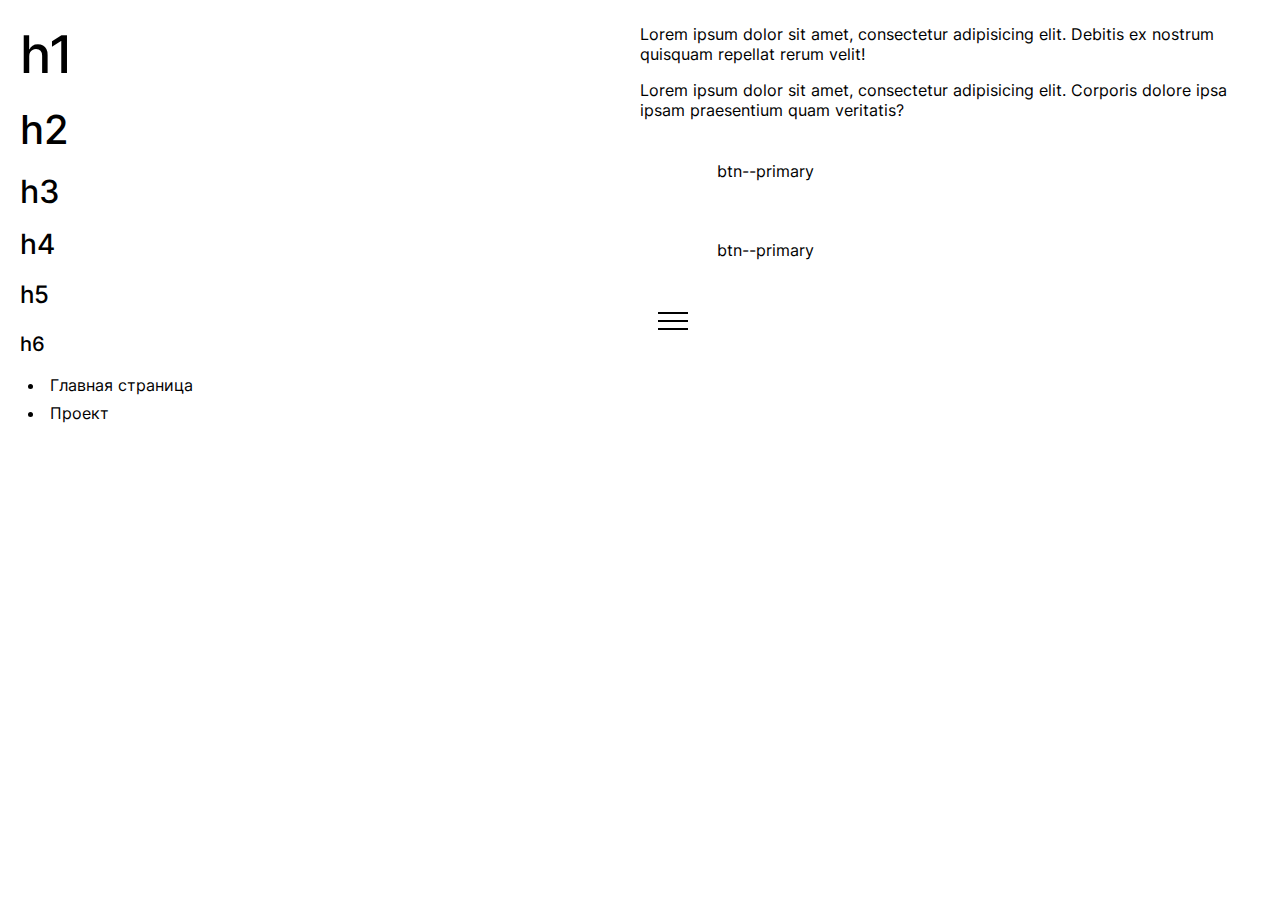
<file: index.html>
<!DOCTYPE html>

<html lang="ru">
<head>
  <meta charset="utf-8">
  <meta http-equiv="X-UA-Compatible" content="IE=edge">
  <title>Добрый проект</title>
  <meta name="description" content="проекты для конкурса лучших региональных проектов в сфере поддержки семьи и детства. 
">
  <meta name="keywords" content="проекты для конкурса лучших региональных проектов в сфере поддержки семьи и детства.">
  <link rel="canonical" href="">
  <meta name="theme-color" content="#fff">
  <meta name="apple-mobile-web-app-status-bar-style" content="black-translucent">
  <meta name="viewport" content="width=device-width, user-scalable=no, initial-scale=1.0, maximum-scale=1.0, minimum-scale=1.0">
  <meta content="telephone=no" name="format-detection">
  <meta name="HandheldFriendly" content="true">
  <meta property="og:type" content="website">
  <meta property="og:url" content="https://example.com/page.html">
  <meta property="og:title" content="Content Title">
  <meta property="og:image" content="https://example.com/image.jpg">
  <meta property="og:description" content="Description Here">
  <meta property="og:site_name" content="Site Name">
  <meta property="og:locale" content="en_US">
  <!-- Следующие теги не обязательны, но рекомендованы -->
  <meta property="og:image:width" content="1200">
  <meta property="og:image:height" content="630">

  <meta name="twitter:card" content="summary">
  <meta name="twitter:site" content="@site_account">
  <meta name="twitter:creator" content="@individual_account">
  <meta name="twitter:url" content="https://example.com/page.html">
  <meta name="twitter:title" content="Content Title">
  <meta name="twitter:description" content="Content description less than 200 characters">
  <meta name="twitter:image" content="https://example.com/image.jpg">
  <link rel="shortcut icon" href="/images/favicons/favicon.ico" type="image/x-icon">
  <link rel="icon" sizes="16x16" href="/images/favicons/favicon-16x16.png" type="image/png">
  <link rel="icon" sizes="32x32" href="/images/favicons/favicon-32x32.png" type="image/png">
  <link rel="apple-touch-icon-precomposed" href="/images/favicons/apple-touch-icon-precomposed.png">
  <link rel="apple-touch-icon" href="/images/favicons/apple-touch-icon.png">
  <link rel="apple-touch-icon" sizes="57x57" href="/images/favicons/apple-touch-icon-57x57.png">
  <link rel="apple-touch-icon" sizes="60x60" href="/images/favicons/apple-touch-icon-60x60.png">
  <link rel="apple-touch-icon" sizes="72x72" href="/images/favicons/apple-touch-icon-72x72.png">
  <link rel="apple-touch-icon" sizes="76x76" href="/images/favicons/apple-touch-icon-76x76.png">
  <link rel="apple-touch-icon" sizes="114x114" href="/images/favicons/apple-touch-icon-114x114.png">
  <link rel="apple-touch-icon" sizes="120x120" href="/images/favicons/apple-touch-icon-120x120.png">
  <link rel="apple-touch-icon" sizes="144x144" href="/images/favicons/apple-touch-icon-144x144.png">
  <link rel="apple-touch-icon" sizes="152x152" href="/images/favicons/apple-touch-icon-152x152.png">
  <link rel="apple-touch-icon" sizes="167x167" href="/images/favicons/apple-touch-icon-167x167.png">
  <link rel="apple-touch-icon" sizes="180x180" href="/images/favicons/apple-touch-icon-180x180.png">
  <link rel="apple-touch-icon" sizes="1024x1024" href="/images/favicons/apple-touch-icon-1024x1024.png">

  <link rel="stylesheet preload" type="text/css" as="style" href="styles/base.min.css">
  <link rel="stylesheet preload" type="text/css" as="style" href="styles/index.min.css">
  <noscript>
    <link rel="stylesheet" type="text/css" href="styles/base.min.css">
    <link rel="stylesheet" type="text/css" href="styles/index.min.css">
  </noscript>
  <script>
    /*! loadCSS. [c]2017 Filament Group, Inc. MIT License */ ! function(a)
    {
      "use strict";
      var b = function(b, c, d)
      {
        function j(a)
        {
          if (e.body) return a();
          setTimeout(function()
          {
            j(a)
          })
        }

        function l()
        {
          f.addEventListener && f.removeEventListener("load", l), f.media = d || "all"
        }
        var g, e = a.document,
          f = e.createElement("link");
        if (c) g = c;
        else
        {
          var h = (e.body || e.getElementsByTagName("head")[0]).childNodes;
          g = h[h.length - 1]
        }
        var i = e.styleSheets;
        f.rel = "stylesheet", f.href = b, f.media = "only x", j(function()
        {
          g.parentNode.insertBefore(f, c ? g : g.nextSibling)
        });
        var k = function(a)
        {
          for (var b = f.href, c = i.length; c--;)
            if (i[c].href === b) return a();
          setTimeout(function()
          {
            k(a)
          })
        };
        return f.addEventListener && f.addEventListener("load", l), f.onloadcssdefined = k, k(l), f
      };
      "undefined" != typeof exports ? exports.loadCSS = b : a.loadCSS = b
    }("undefined" != typeof global ? global : this);
    /*! loadCSS rel=preload polyfill. [c]2017 Filament Group, Inc. MIT License */
    ! function(a)
    {
      if (a.loadCSS)
      {
        var b = loadCSS.relpreload = {};
        if (b.support = function()
          {
            try
            {
              return a.document.createElement("link").relList.supports("preload")
            }
            catch (a)
            {
              return !1
            }
          }, b.poly = function()
          {
            for (var b = a.document.getElementsByTagName("link"), c = 0; c < b.length; c++)
            {
              var d = b[c];
              "preload" === d.rel && "style" === d.getAttribute("as") && (a.loadCSS(d.href, d, d.getAttribute("media")), d.rel = null)
            }
          }, !b.support())
        {
          b.poly();
          var c = a.setInterval(b.poly, 300);
          a.addEventListener && a.addEventListener("load", function()
          {
            b.poly(), a.clearInterval(c)
          }), a.attachEvent && a.attachEvent("onload", function()
          {
            a.clearInterval(c)
          })
        }
      }
    }(this);
  </script>

</head>
<body>
  <div class="container">
    <div class="content">

      <main>
        <div class="wrapper">
          <div style="display: grid;grid-template-columns: 1fr 1fr; padding-top: 24px">
            <div>
              <h1>h1</h1>
              <h2>h2</h2>
              <h3>h3</h3>
              <h4>h4</h4>
              <h5>h5</h5>
              <h6>h6</h6>
            </div>
            <div>
              <p>Lorem ipsum dolor sit amet, consectetur adipisicing elit. Debitis ex nostrum quisquam repellat
                rerum velit!</p>
              <span>Lorem ipsum dolor sit amet, consectetur adipisicing elit. Corporis dolore ipsa ipsam praesentium quam veritatis?</span>
              <button class="btn btn--primary" style="width: 250px; margin: 24px 0; display: block">btn--primary
              </button>
              <a class="btn btn--primary" style="width: 250px; margin-bottom: 24px; display: block">btn--primary</a>
              <button class="btn burger-btn js-burger-btn" type="button"><span></span></button>
            </div>
          </div>

          <ul>
            <li>
              <a href="main.html">Главная страница</a>
            </li>
            <li>
              <a href="part.html">Проект</a>
            </li>

          </ul>
        </div>
      </main>

    </div>

  </div>

  <script src="scripts/index.min.js"></script>

  <div class="counters" hidden></div>
</body>
</html>
</file>
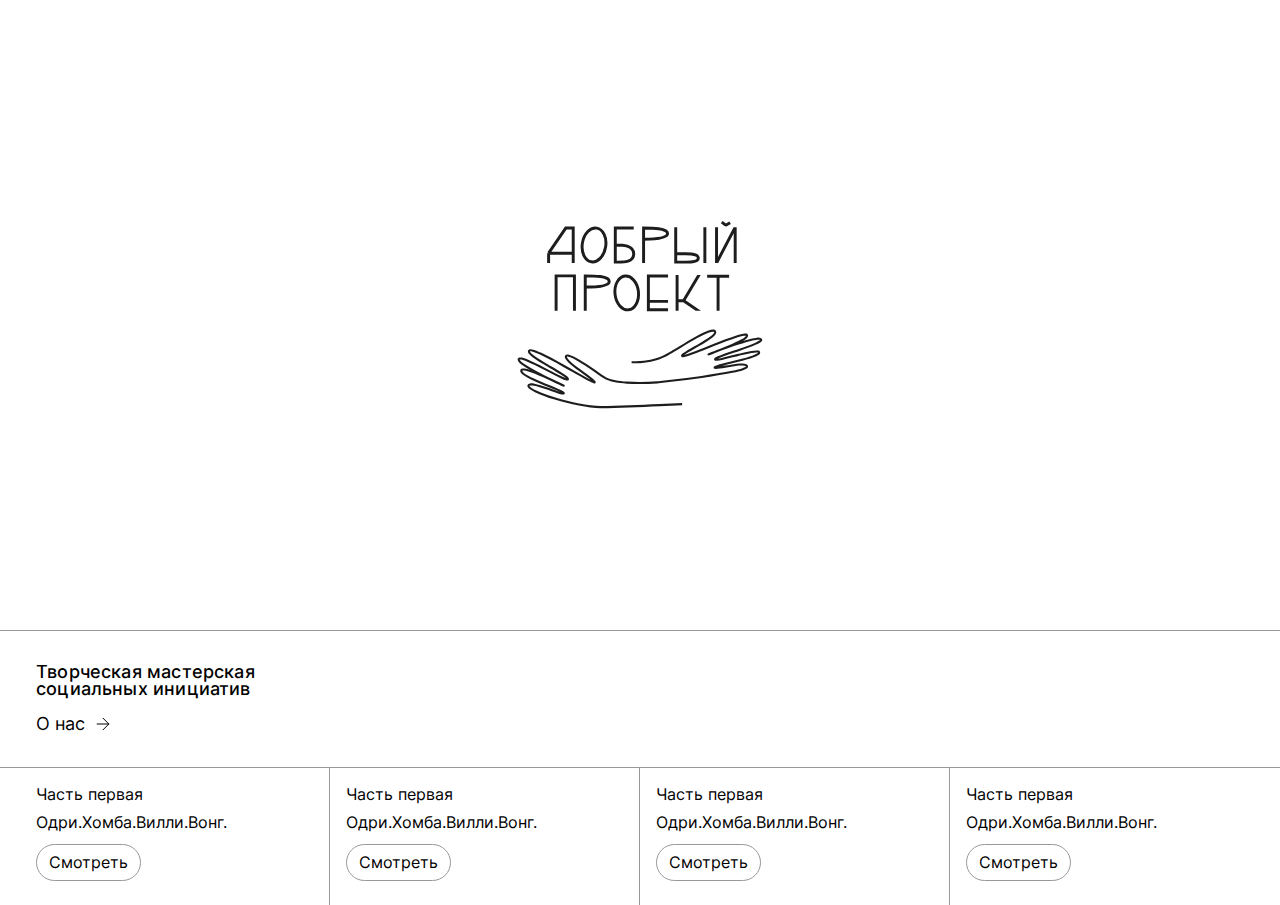
<file: main.html>
<!DOCTYPE html>

<html lang="ru">
<head>
  <meta charset="utf-8">
  <meta http-equiv="X-UA-Compatible" content="IE=edge">
  <title>Добрый проект</title>
  <meta name="description" content="проекты для конкурса лучших региональных проектов в сфере поддержки семьи и детства. 
">
  <meta name="keywords" content="проекты для конкурса лучших региональных проектов в сфере поддержки семьи и детства.">
  <link rel="canonical" href="">
  <meta name="theme-color" content="#fff">
  <meta name="apple-mobile-web-app-status-bar-style" content="black-translucent">
  <meta name="viewport" content="width=device-width, user-scalable=no, initial-scale=1.0, maximum-scale=1.0, minimum-scale=1.0">
  <meta content="telephone=no" name="format-detection">
  <meta name="HandheldFriendly" content="true">
  <meta property="og:type" content="website">
  <meta property="og:url" content="https://example.com/page.html">
  <meta property="og:title" content="Content Title">
  <meta property="og:image" content="https://example.com/image.jpg">
  <meta property="og:description" content="Description Here">
  <meta property="og:site_name" content="Site Name">
  <meta property="og:locale" content="en_US">
  <!-- Следующие теги не обязательны, но рекомендованы -->
  <meta property="og:image:width" content="1200">
  <meta property="og:image:height" content="630">

  <meta name="twitter:card" content="summary">
  <meta name="twitter:site" content="@site_account">
  <meta name="twitter:creator" content="@individual_account">
  <meta name="twitter:url" content="https://example.com/page.html">
  <meta name="twitter:title" content="Content Title">
  <meta name="twitter:description" content="Content description less than 200 characters">
  <meta name="twitter:image" content="https://example.com/image.jpg">
  <link rel="shortcut icon" href="/images/favicons/favicon.ico" type="image/x-icon">
  <link rel="icon" sizes="16x16" href="/images/favicons/favicon-16x16.png" type="image/png">
  <link rel="icon" sizes="32x32" href="/images/favicons/favicon-32x32.png" type="image/png">
  <link rel="apple-touch-icon-precomposed" href="/images/favicons/apple-touch-icon-precomposed.png">
  <link rel="apple-touch-icon" href="/images/favicons/apple-touch-icon.png">
  <link rel="apple-touch-icon" sizes="57x57" href="/images/favicons/apple-touch-icon-57x57.png">
  <link rel="apple-touch-icon" sizes="60x60" href="/images/favicons/apple-touch-icon-60x60.png">
  <link rel="apple-touch-icon" sizes="72x72" href="/images/favicons/apple-touch-icon-72x72.png">
  <link rel="apple-touch-icon" sizes="76x76" href="/images/favicons/apple-touch-icon-76x76.png">
  <link rel="apple-touch-icon" sizes="114x114" href="/images/favicons/apple-touch-icon-114x114.png">
  <link rel="apple-touch-icon" sizes="120x120" href="/images/favicons/apple-touch-icon-120x120.png">
  <link rel="apple-touch-icon" sizes="144x144" href="/images/favicons/apple-touch-icon-144x144.png">
  <link rel="apple-touch-icon" sizes="152x152" href="/images/favicons/apple-touch-icon-152x152.png">
  <link rel="apple-touch-icon" sizes="167x167" href="/images/favicons/apple-touch-icon-167x167.png">
  <link rel="apple-touch-icon" sizes="180x180" href="/images/favicons/apple-touch-icon-180x180.png">
  <link rel="apple-touch-icon" sizes="1024x1024" href="/images/favicons/apple-touch-icon-1024x1024.png">

  <link rel="stylesheet preload" type="text/css" as="style" href="styles/base.min.css">
  <link rel="stylesheet preload" type="text/css" as="style" href="styles/main.min.css">
  <noscript>
    <link rel="stylesheet" type="text/css" href="styles/base.min.css">
    <link rel="stylesheet" type="text/css" href="styles/main.min.css">
  </noscript>
  <script>
    /*! loadCSS. [c]2017 Filament Group, Inc. MIT License */ ! function(a)
    {
      "use strict";
      var b = function(b, c, d)
      {
        function j(a)
        {
          if (e.body) return a();
          setTimeout(function()
          {
            j(a)
          })
        }

        function l()
        {
          f.addEventListener && f.removeEventListener("load", l), f.media = d || "all"
        }
        var g, e = a.document,
          f = e.createElement("link");
        if (c) g = c;
        else
        {
          var h = (e.body || e.getElementsByTagName("head")[0]).childNodes;
          g = h[h.length - 1]
        }
        var i = e.styleSheets;
        f.rel = "stylesheet", f.href = b, f.media = "only x", j(function()
        {
          g.parentNode.insertBefore(f, c ? g : g.nextSibling)
        });
        var k = function(a)
        {
          for (var b = f.href, c = i.length; c--;)
            if (i[c].href === b) return a();
          setTimeout(function()
          {
            k(a)
          })
        };
        return f.addEventListener && f.addEventListener("load", l), f.onloadcssdefined = k, k(l), f
      };
      "undefined" != typeof exports ? exports.loadCSS = b : a.loadCSS = b
    }("undefined" != typeof global ? global : this);
    /*! loadCSS rel=preload polyfill. [c]2017 Filament Group, Inc. MIT License */
    ! function(a)
    {
      if (a.loadCSS)
      {
        var b = loadCSS.relpreload = {};
        if (b.support = function()
          {
            try
            {
              return a.document.createElement("link").relList.supports("preload")
            }
            catch (a)
            {
              return !1
            }
          }, b.poly = function()
          {
            for (var b = a.document.getElementsByTagName("link"), c = 0; c < b.length; c++)
            {
              var d = b[c];
              "preload" === d.rel && "style" === d.getAttribute("as") && (a.loadCSS(d.href, d, d.getAttribute("media")), d.rel = null)
            }
          }, !b.support())
        {
          b.poly();
          var c = a.setInterval(b.poly, 300);
          a.addEventListener && a.addEventListener("load", function()
          {
            b.poly(), a.clearInterval(c)
          }), a.attachEvent && a.attachEvent("onload", function()
          {
            a.clearInterval(c)
          })
        }
      }
    }(this);
  </script>

</head>
<body>
  <div class="container">
    <div class="content">

      <main class="main">

        <section class="main__banner">
          <a class="logo" href="/"><img src="images/svg/logo.svg" alt="fvff"></a>
        </section>
        <section class="main__link-about js-go-to-about">
          <div class="wrapper">
            <h2>Творческая мастерская <br>социальных инициатив </h2>
            <button class="btn" type="button">О нас <svg width="20" height="20" viewBox="0 0 20 20" fill="none" xmlns="http://www.w3.org/2000/svg">
                <path d="M4.1665 10H15.8332" stroke="black" stroke-linecap="round" stroke-linejoin="round" />
                <path d="M10 4.16669L15.8333 10L10 15.8334" stroke="black" stroke-linecap="round" stroke-linejoin="round" />
              </svg>
            </button>
          </div>
        </section>
        <section class="main__links js-main__links">
          <div class="wrapper">
            <div class="main__links-item">
              <span class="title">Часть первая</span>
              <a class="link" href="part.html">Одри.Хомба.Вилли.Вонг.</a>
              <div class="btn">Смотреть</div>
            </div>
            <div class="main__links-item">
              <span class="title">Часть первая</span>
              <a class="link" href="part.html">Одри.Хомба.Вилли.Вонг.</a>
              <div class="btn">Смотреть</div>
            </div>
            <div class="main__links-item">
              <span class="title">Часть первая</span>
              <a class="link" href="part.html">Одри.Хомба.Вилли.Вонг.</a>
              <div class="btn">Смотреть</div>
            </div>
            <div class="main__links-item">
              <span class="title">Часть первая</span>
              <a class="link" href="part.html">Одри.Хомба.Вилли.Вонг.</a>
              <div class="btn">Смотреть</div>
            </div>
          </div>
        </section>

        <section class="about-us js-about-us">
          <div class="wrapper">
            <div class="about-us__header">
              <h2>Благотворительный <br> ВидеоАртПроект</h2>
              <div class="desc">Показ цикла видеоработ, посвященных актуальным социальным вопросам, фотовыставки и
                благотворительные акции для оказания адресной помощи подопечным проекта.<br>
                Художники,актеры,музыканты,хореографы,режиссёры и видеографы объединились,чтобы с помощью своего
                творчества помочь тем,кто в этом нуждается и напомнить всем о силе добра.
              </div>
            </div>
            <div class="about-us__content">
              <div class="about-us__title js-dropdown-btn">
                <h5>Творческая группа Доброго Проекта</h5> <svg width="20" height="20" viewBox="0 0 20 20" fill="none" xmlns="http://www.w3.org/2000/svg">
                  <path d="M10 13.334L5 7.93707L6.17637 6.66732L10.0033 10.7981L13.8303 6.66732L15 7.93707L10 13.334Z" fill="#ffffff" />
                </svg>
              </div>

              <ul class="about-us__list js-dropdown-content">
                <li class="item"><span>Оператор/ Монтаж</span><span>Алексей Ефремов</span></li>
                <li class="item"><span>Фотограф</span><span>Юлия Панова</span></li>
                <li class="item"><span>Композитор</span><span>Павел Виноградов</span></li>
                <li class="item"><span>Медиа-художник</span><span>Роман Пугач</span></li>
                <li class="item"><span>Графический дизайн</span><span>Криста Vanaga-Ширяева</span></li>
                <li class="item"><span>Оператор/ Монтаж</span><span>Алексей Ефремов</span></li>
                <li class="item"><span>Оператор/ Монтаж</span><span>Алексей Ефремов</span></li>
                <li class="item"><span>Оператор/ Монтаж</span><span>Алексей Ефремов</span></li>
                <li class="item"><span>Оператор/ Монтаж</span><span>Алексей Ефремов</span></li>
                <li class="item"><span>Оператор/ Монтаж</span><span>Алексей Ефремов</span></li>
                <li class="item"><span>Оператор/ Монтаж</span><span>Алексей Ефремов</span></li>
                <li class="item"><span>Оператор/ Монтаж</span><span>Алексей Ефремов</span></li>
                <li class="item"><span>Оператор/ Монтаж</span><span>Алексей Ефремов</span></li>
                <li class="item"><span>Оператор/ Монтаж</span><span>Алексей Ефремов</span></li>
                <li class="item"><span>Оператор/ Монтаж</span><span>Алексей Ефремов</span></li>
                <li class="item"><span>Оператор/ Монтаж</span><span>Алексей Ефремов</span></li>
              </ul>
            </div>
          </div>
          <div class="about-us__contacts">
            <div class="wrapper">
              <div class="arrow js-arrow"><span></span></div>
              <a href="/main.html" class="logo">
                <svg width="166" height="20" viewBox="0 0 166 20" fill="none" xmlns="http://www.w3.org/2000/svg">
                  <path d="M2.42383 18.8831V14.9213M2.42383 14.9213L9.25545 4.75195L12.2189 4.75195V14.9213M2.42383 14.9213H12.2189M12.2189 18.8831V14.9213" stroke="white" stroke-width="1.24778" />
                  <path d="M53.0508 4.15918V14.8138M53.0508 14.8138V18.2928C57.3985 18.2928 62.059 18.6345 62.059 16.5844C62.059 14.7827 57.336 14.8138 53.0508 14.8138ZM64.6552 4.15918V18.883" stroke="white" stroke-width="1.24778" />
                  <path d="M71.3438 2.39062L72.9147 3.62622L74.6734 2.62346" stroke="white" stroke-width="1.24778" stroke-linejoin="bevel" />
                  <path d="M94.6035 18.8929V4.79297L101.903 4.79297V18.8929" stroke="white" stroke-width="1.24778" />
                  <path d="M40.1992 18.8831V9.26965M40.1992 9.26965V4.7207C43.3499 4.7207 49.7448 4.70857 49.7448 6.96485C49.7448 9.22112 43.3187 9.26965 40.1992 9.26965Z" stroke="white" stroke-width="1.24778" />
                  <path d="M106.207 18.8933V9.2799M106.207 9.2799V4.73096C109.358 4.73096 115.753 4.71883 115.753 6.9751C115.753 9.23137 109.326 9.2799 106.207 9.2799Z" stroke="white" stroke-width="1.24778" />
                  <path d="M28.9688 11.4901L28.9688 4.75204L36.2995 4.75204M28.9688 11.4901L28.9688 18.2905C31.7451 18.2905 36.2995 18.6336 36.2995 15.0462C36.2995 11.4589 31.7139 11.4901 28.9688 11.4901Z" stroke="white" stroke-width="1.24778" />
                  <path d="M154.809 4.79297H159.16M163.543 4.79297H159.16M159.16 4.79297V18.8929" stroke="white" stroke-width="1.24778" />
                  <path d="M25.0436 12.2171C24.7307 14.1926 23.8983 15.8665 22.8375 16.9806C21.7744 18.097 20.5323 18.6089 19.3548 18.4224C18.1774 18.2359 17.1542 17.3652 16.4882 15.9749C15.8235 14.5876 15.5492 12.7384 15.862 10.7629C16.1749 8.78741 17.0073 7.1135 18.0681 5.99941C19.1312 4.88303 20.3733 4.37112 21.5508 4.55762C22.7283 4.74411 23.7514 5.6148 24.4174 7.00504C25.0821 8.39242 25.3565 10.2416 25.0436 12.2171Z" stroke="white" stroke-width="1.24778" />
                  <path d="M127.34 11.0141C127.549 13.0032 127.179 14.8355 126.442 16.1862C125.704 17.5397 124.637 18.3557 123.451 18.4803C122.266 18.6049 121.052 18.0287 120.049 16.8582C119.048 15.6901 118.304 13.9749 118.095 11.9858C117.886 9.99665 118.257 8.16434 118.993 6.81365C119.731 5.46017 120.798 4.64422 121.984 4.51961C123.17 4.39499 124.383 4.97121 125.386 6.14169C126.388 7.30978 127.131 9.02495 127.34 11.0141Z" stroke="white" stroke-width="1.24778" />
                  <path fill-rule="evenodd" clip-rule="evenodd" d="M75.9985 4.15918L69.8962 16.3125V4.15921H68.6484V18.9455L68.6486 18.9455H69.9704L76.0728 6.79213V18.9455H77.3205V4.15921L77.3204 4.15918H75.9985Z" fill="white" />
                  <path d="M139.179 4.7207H131.318L131.318 14.8901M139.179 18.2592H131.318L131.318 14.8901M131.318 14.8901H135.076H139.179" stroke="white" stroke-width="1.24778" />
                  <path fill-rule="evenodd" clip-rule="evenodd" d="M150.741 4.15967L145.004 14.1273H143.39V4.16977H142.143V14.7512V18.8835H143.39V15.3751H145.166L150.117 18.8733H152.279L146.189 14.5697L152.181 4.15967H150.741Z" fill="white" />
                </svg>

              </a>
              <a class="link" href="tel:+79000000000"> <span>+7 900 000 00 00</span><svg width="32" height="33" viewBox="0 0 32 33" fill="none" xmlns="http://www.w3.org/2000/svg">
                  <path d="M23.4601 28.5071H23.4228C18.3006 28.381 13.4125 26.3357 9.7268 22.7764C6.16616 19.094 4.11972 14.2078 3.99331 9.08706C3.98577 8.36973 4.26742 7.67954 4.7748 7.1724L8.39347 3.5564C8.91413 3.03589 9.75813 3.03589 10.2788 3.5564L15.6121 8.88973C16.1326 9.4104 16.1326 10.2544 15.6121 10.7751L13.4841 12.8991C13.8788 14.3736 14.6058 15.7383 15.6095 16.8884C16.7575 17.8924 18.1204 18.6199 19.5935 19.0151L21.7268 16.8897C22.2475 16.3692 23.0915 16.3692 23.6121 16.8897L28.9455 22.2231C29.466 22.7437 29.466 23.5877 28.9455 24.1084L25.3268 27.7257C24.8334 28.2243 24.1616 28.5055 23.4601 28.5071ZM9.33347 6.38573H9.3268L6.66013 9.05773C6.76886 13.4826 8.53523 17.7053 11.6095 20.8897C14.794 23.9629 19.0159 25.7291 23.4401 25.8391L26.1161 23.1657L22.6601 19.7191L20.9361 21.4417C20.6895 21.6911 20.3535 21.8318 20.0028 21.8324C19.9091 21.8324 19.8157 21.8226 19.7241 21.8031C17.5023 21.3116 15.4393 20.2705 13.7241 18.7751C12.2287 17.0599 11.1876 14.9969 10.6961 12.7751C10.6034 12.3334 10.7404 11.8748 11.0601 11.5564L12.7828 9.8324L9.33347 6.38573Z" fill="#E3E3E3" />
                </svg>
              </a>
              <a class="link" href=""><span>Instagram</span><svg width="24" height="25" viewBox="0 0 24 25" fill="none" xmlns="http://www.w3.org/2000/svg">
                  <path d="M11.9944 22.5C9.26263 22.5 8.94059 22.4856 7.87451 22.439C7.04317 22.4117 6.22258 22.243 5.44808 21.94C4.10806 21.4193 3.04846 20.3608 2.52748 19.0225C2.23576 18.2463 2.07842 17.4262 2.06219 16.5974C2 15.535 2 15.1868 2 12.48C2 9.7444 2.01444 9.42504 2.06219 8.36605C2.07878 7.53828 2.23611 6.71935 2.52748 5.94422C3.0479 4.60416 4.10922 3.54477 5.45142 3.02562C6.22726 2.73309 7.04758 2.57556 7.87674 2.55988C8.93726 2.5 9.28595 2.5 11.9944 2.5C14.7485 2.5 15.065 2.51442 16.1144 2.55988C16.9457 2.5757 17.7682 2.73321 18.5464 3.02562C19.8882 3.54536 20.9493 4.60454 21.4703 5.94422C21.7669 6.73064 21.9251 7.56238 21.9378 8.40264C22 9.46496 22 9.81204 22 12.5177C22 15.2234 21.9845 15.5783 21.9378 16.6284C21.9213 17.4581 21.7636 18.2789 21.4714 19.0558C20.9491 20.395 19.8879 21.4538 18.5464 21.9744C17.7693 22.2651 16.9485 22.4222 16.1188 22.439C15.0583 22.5 14.7107 22.5 11.9944 22.5ZM11.9567 4.25538C9.24042 4.25538 8.95836 4.26868 7.89783 4.31637C7.26484 4.32474 6.63796 4.44138 6.04442 4.66123C5.16797 4.99613 4.47443 5.68584 4.13548 6.55966C3.91362 7.15879 3.79679 7.79162 3.79012 8.43036C3.73126 9.50488 3.73126 9.78654 3.73126 12.48C3.73126 15.1414 3.74125 15.4641 3.79012 16.5319C3.80006 17.1642 3.91682 17.7903 4.13548 18.3838C4.47493 19.257 5.16834 19.9462 6.04442 20.2811C6.63755 20.5024 7.26469 20.6191 7.89783 20.626C8.97279 20.6881 9.25597 20.6881 11.9567 20.6881C14.6807 20.6881 14.9628 20.6748 16.0144 20.626C16.6479 20.6183 17.2752 20.5016 17.869 20.2811C18.7401 19.9433 19.4291 19.2557 19.7679 18.386C19.9893 17.7864 20.1062 17.1533 20.1133 16.5142H20.1255C20.1732 15.4541 20.1732 15.1713 20.1732 12.4623C20.1732 9.75327 20.161 9.46829 20.1133 8.40929C20.1033 7.77772 19.9865 7.15237 19.7679 6.55966C19.4299 5.6887 18.7408 4.99977 17.869 4.66123C17.2753 4.44028 16.6479 4.3236 16.0144 4.31637C14.9406 4.25538 14.6596 4.25538 11.9567 4.25538ZM11.9944 17.602C9.91781 17.6034 8.04488 16.3553 7.24915 14.44C6.45342 12.5246 6.89162 10.3192 8.35939 8.85225C9.82716 7.38533 12.0354 6.94585 13.9542 7.73878C15.873 8.53171 17.1245 10.4009 17.1249 12.4745C17.1219 15.3034 14.8274 17.5965 11.9944 17.602ZM11.9944 9.1456C10.1545 9.1456 8.66296 10.635 8.66296 12.4723C8.66296 14.3096 10.1545 15.799 11.9944 15.799C13.8344 15.799 15.3259 14.3096 15.3259 12.4723C15.3217 10.6368 13.8326 9.14987 11.9944 9.1456ZM17.3248 8.35496C16.6645 8.35251 16.1309 7.81669 16.1322 7.15736C16.1334 6.49804 16.669 5.96419 17.3293 5.96419C17.9895 5.96419 18.5251 6.49803 18.5264 7.15735C18.5267 7.47545 18.4001 7.78058 18.1746 8.0053C17.9492 8.23002 17.6434 8.35584 17.3248 8.35496Z" fill="#E3E3E3" />
                </svg>
              </a>
            </div>
          </div>

        </section>

      </main>

    </div>

  </div>

  <script src="scripts/index.min.js"></script>

  <div class="counters" hidden></div>
</body>
</html>
</file>
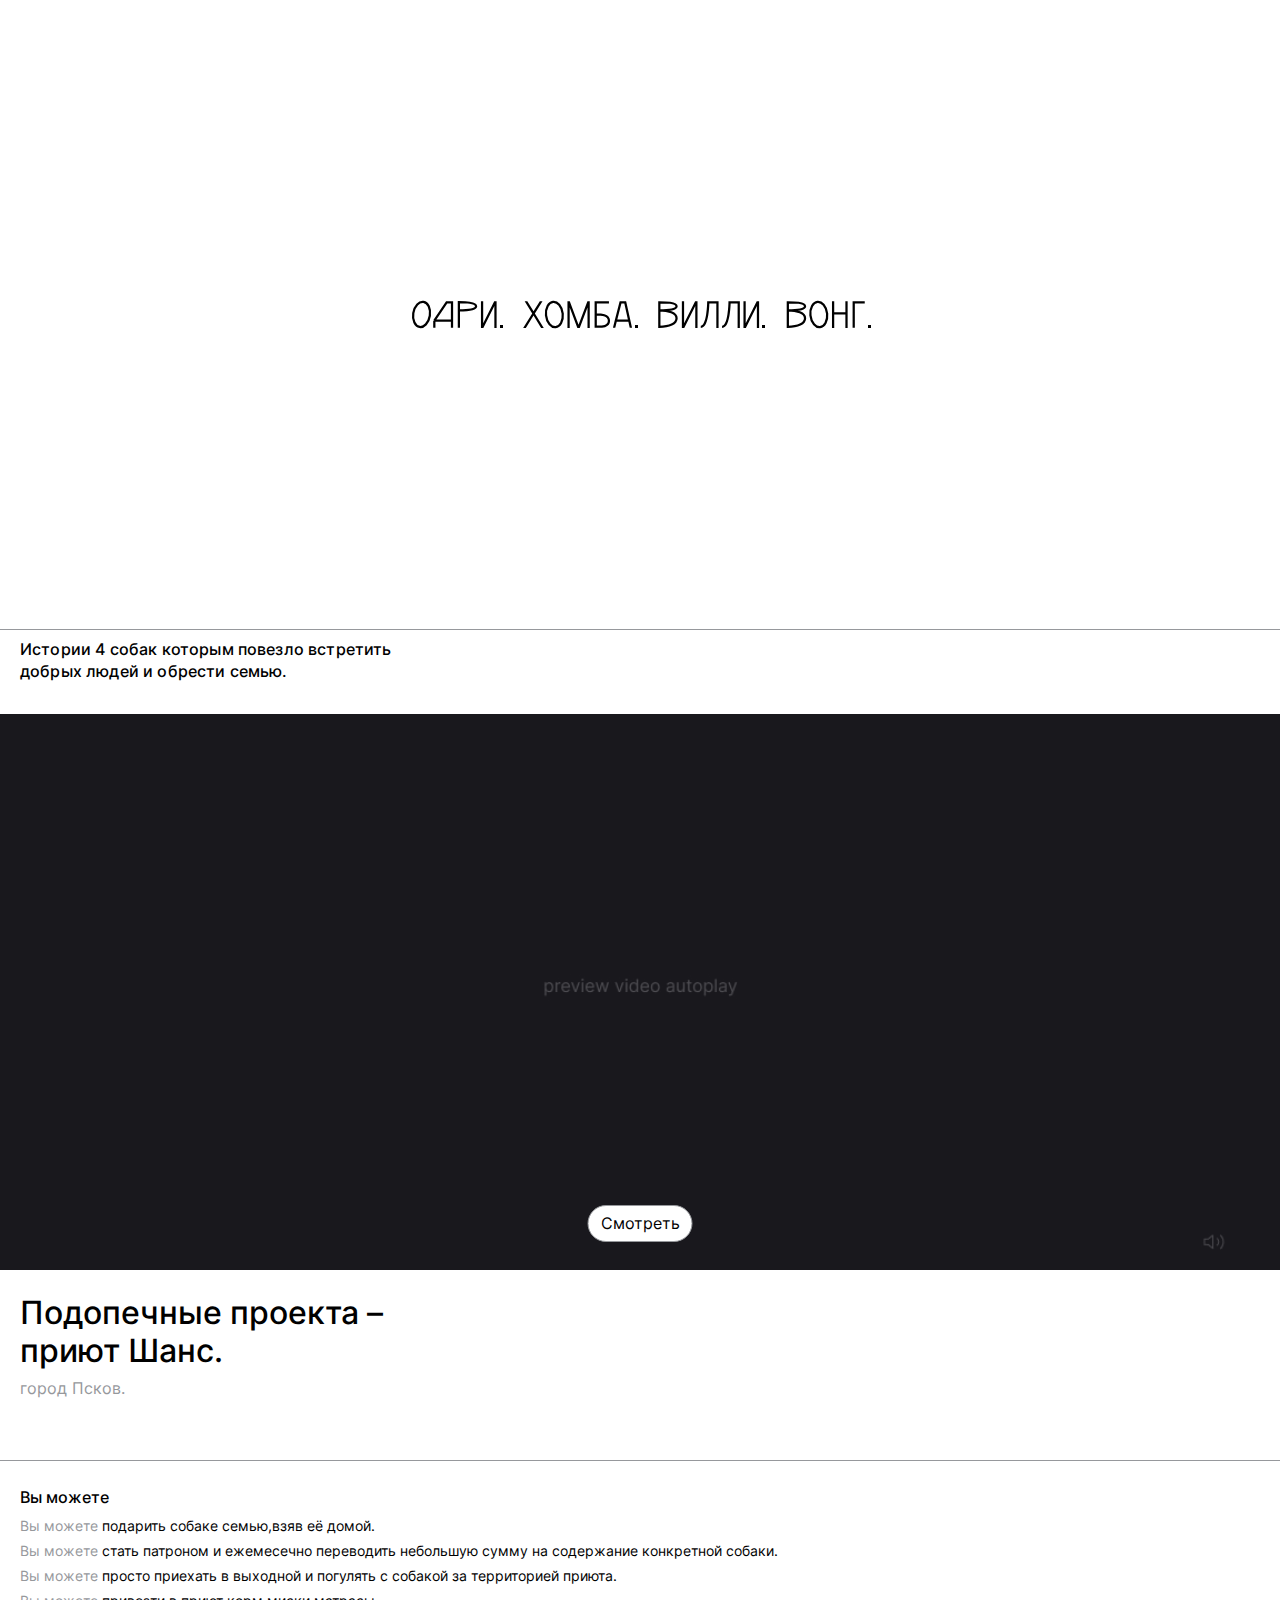
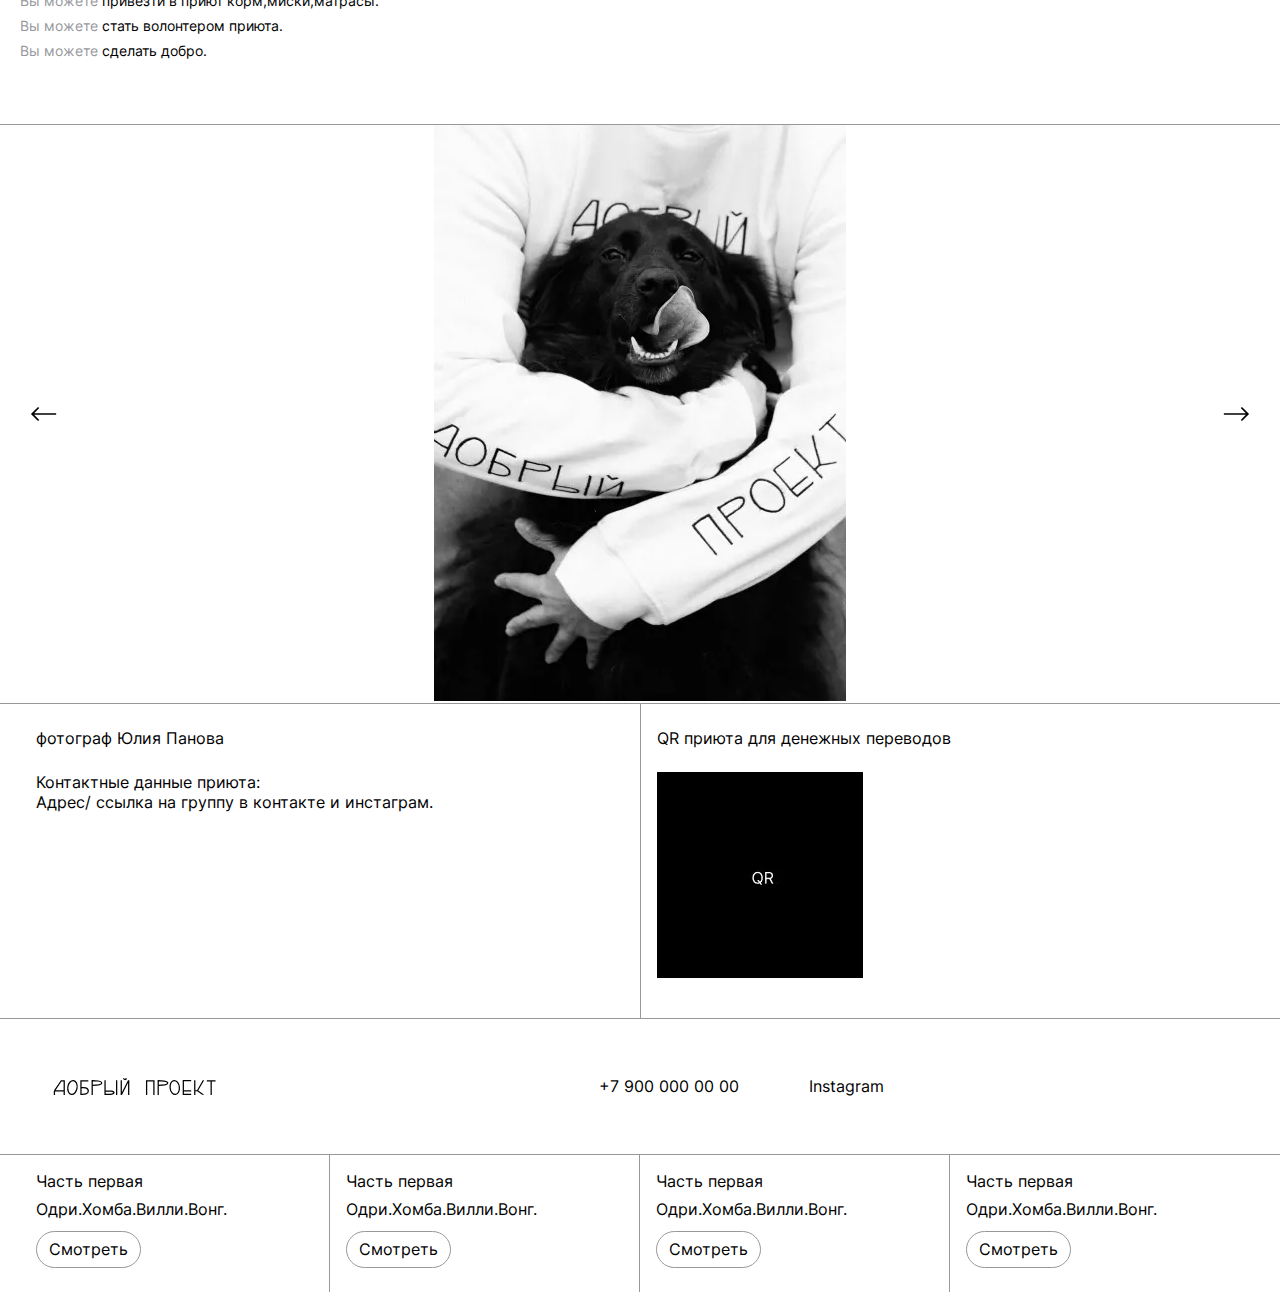
<file: part.html>
<!DOCTYPE html>

<html lang="ru">
<head>
  <meta charset="utf-8">
  <meta http-equiv="X-UA-Compatible" content="IE=edge">
  <title>Добрый проект</title>
  <meta name="description" content="проекты для конкурса лучших региональных проектов в сфере поддержки семьи и детства. 
">
  <meta name="keywords" content="проекты для конкурса лучших региональных проектов в сфере поддержки семьи и детства.">
  <link rel="canonical" href="">
  <meta name="theme-color" content="#fff">
  <meta name="apple-mobile-web-app-status-bar-style" content="black-translucent">
  <meta name="viewport" content="width=device-width, user-scalable=no, initial-scale=1.0, maximum-scale=1.0, minimum-scale=1.0">
  <meta content="telephone=no" name="format-detection">
  <meta name="HandheldFriendly" content="true">
  <meta property="og:type" content="website">
  <meta property="og:url" content="https://example.com/page.html">
  <meta property="og:title" content="Content Title">
  <meta property="og:image" content="https://example.com/image.jpg">
  <meta property="og:description" content="Description Here">
  <meta property="og:site_name" content="Site Name">
  <meta property="og:locale" content="en_US">
  <!-- Следующие теги не обязательны, но рекомендованы -->
  <meta property="og:image:width" content="1200">
  <meta property="og:image:height" content="630">

  <meta name="twitter:card" content="summary">
  <meta name="twitter:site" content="@site_account">
  <meta name="twitter:creator" content="@individual_account">
  <meta name="twitter:url" content="https://example.com/page.html">
  <meta name="twitter:title" content="Content Title">
  <meta name="twitter:description" content="Content description less than 200 characters">
  <meta name="twitter:image" content="https://example.com/image.jpg">
  <link rel="shortcut icon" href="/images/favicons/favicon.ico" type="image/x-icon">
  <link rel="icon" sizes="16x16" href="/images/favicons/favicon-16x16.png" type="image/png">
  <link rel="icon" sizes="32x32" href="/images/favicons/favicon-32x32.png" type="image/png">
  <link rel="apple-touch-icon-precomposed" href="/images/favicons/apple-touch-icon-precomposed.png">
  <link rel="apple-touch-icon" href="/images/favicons/apple-touch-icon.png">
  <link rel="apple-touch-icon" sizes="57x57" href="/images/favicons/apple-touch-icon-57x57.png">
  <link rel="apple-touch-icon" sizes="60x60" href="/images/favicons/apple-touch-icon-60x60.png">
  <link rel="apple-touch-icon" sizes="72x72" href="/images/favicons/apple-touch-icon-72x72.png">
  <link rel="apple-touch-icon" sizes="76x76" href="/images/favicons/apple-touch-icon-76x76.png">
  <link rel="apple-touch-icon" sizes="114x114" href="/images/favicons/apple-touch-icon-114x114.png">
  <link rel="apple-touch-icon" sizes="120x120" href="/images/favicons/apple-touch-icon-120x120.png">
  <link rel="apple-touch-icon" sizes="144x144" href="/images/favicons/apple-touch-icon-144x144.png">
  <link rel="apple-touch-icon" sizes="152x152" href="/images/favicons/apple-touch-icon-152x152.png">
  <link rel="apple-touch-icon" sizes="167x167" href="/images/favicons/apple-touch-icon-167x167.png">
  <link rel="apple-touch-icon" sizes="180x180" href="/images/favicons/apple-touch-icon-180x180.png">
  <link rel="apple-touch-icon" sizes="1024x1024" href="/images/favicons/apple-touch-icon-1024x1024.png">

  <link rel="stylesheet preload" type="text/css" as="style" href="styles/base.min.css">
  <link rel="stylesheet preload" type="text/css" as="style" href="styles/part.min.css">
  <noscript>
    <link rel="stylesheet" type="text/css" href="styles/base.min.css">
    <link rel="stylesheet" type="text/css" href="styles/part.min.css">
  </noscript>
  <script>
    /*! loadCSS. [c]2017 Filament Group, Inc. MIT License */ ! function(a)
    {
      "use strict";
      var b = function(b, c, d)
      {
        function j(a)
        {
          if (e.body) return a();
          setTimeout(function()
          {
            j(a)
          })
        }

        function l()
        {
          f.addEventListener && f.removeEventListener("load", l), f.media = d || "all"
        }
        var g, e = a.document,
          f = e.createElement("link");
        if (c) g = c;
        else
        {
          var h = (e.body || e.getElementsByTagName("head")[0]).childNodes;
          g = h[h.length - 1]
        }
        var i = e.styleSheets;
        f.rel = "stylesheet", f.href = b, f.media = "only x", j(function()
        {
          g.parentNode.insertBefore(f, c ? g : g.nextSibling)
        });
        var k = function(a)
        {
          for (var b = f.href, c = i.length; c--;)
            if (i[c].href === b) return a();
          setTimeout(function()
          {
            k(a)
          })
        };
        return f.addEventListener && f.addEventListener("load", l), f.onloadcssdefined = k, k(l), f
      };
      "undefined" != typeof exports ? exports.loadCSS = b : a.loadCSS = b
    }("undefined" != typeof global ? global : this);
    /*! loadCSS rel=preload polyfill. [c]2017 Filament Group, Inc. MIT License */
    ! function(a)
    {
      if (a.loadCSS)
      {
        var b = loadCSS.relpreload = {};
        if (b.support = function()
          {
            try
            {
              return a.document.createElement("link").relList.supports("preload")
            }
            catch (a)
            {
              return !1
            }
          }, b.poly = function()
          {
            for (var b = a.document.getElementsByTagName("link"), c = 0; c < b.length; c++)
            {
              var d = b[c];
              "preload" === d.rel && "style" === d.getAttribute("as") && (a.loadCSS(d.href, d, d.getAttribute("media")), d.rel = null)
            }
          }, !b.support())
        {
          b.poly();
          var c = a.setInterval(b.poly, 300);
          a.addEventListener && a.addEventListener("load", function()
          {
            b.poly(), a.clearInterval(c)
          }), a.attachEvent && a.attachEvent("onload", function()
          {
            a.clearInterval(c)
          })
        }
      }
    }(this);
  </script>

</head>
<body>
  <div class="container">
    <div class="content">

      <main class="part">
        <section class="part__banner">
          <a class="logo" href="/"><img src="images/svg/part-banner.svg" alt="fvff"></a>
        </section>
        <div class="part__subtitle wrapper">
          <h2>Истории 4 собак которым повезло встретить <br> добрых людей и обрести семью.</h2>
        </div>
        <div class="video js-video">
          <img class="video__banner js-video__banner" src="images/preview-video.jpg" alt="video-banner">
          <iframe width="560" height="315" src="https://www.youtube.com/embed/zyZAMR56mXY" title="YouTube video player" frameborder="0" allow="accelerometer; autoplay; clipboard-write; encrypted-media; gyroscope; picture-in-picture" allowfullscreen>
          </iframe>
          <button type="button" class="btn video__play js-video-play"><span>Смотреть</span></button>
        </div>
        <div class="part__title wrapper">
          <h1>Подопечные проекта – <br> приют Шанс.</h1>
          <span>город Псков.</span>
        </div>
        <div class="part__you-can">
          <div class="wrapper">
            <h5>Вы можете</h5>
            <ul>
              <li><span>Вы можете</span> подарить собаке семью,взяв её домой.</li>
              <li><span>Вы можете</span> стать патроном и ежемесечно переводить небольшую сумму на содержание
                конкретной собаки.
              </li>
              <li><span>Вы можете</span> просто приехать в выходной и погулять с собакой за территорией приюта.
              </li>
              <li><span>Вы можете</span> привезти в приют корм,миски,матрасы.</li>
              <li><span>Вы можете</span> стать волонтером приюта.</li>
              <li><span>Вы можете</span> сделать добро.</li>
            </ul>
          </div>
        </div>

        <section class="part__slider wrapper js-part-slider">
          <div class="swiper-container swiper-container">
            <div class="swiper-wrapper swiper__wrapper js-swiper-wrapper">
              <div class="swiper-slide part-swiper-slide js-swiper-slide">
                <picture>
                  <source type="image/webp" srcset="images/slide.webp">
                  <img class="swiper-lazy" data-src="images/slide.jpg" alt="fvff" width="412">
                </picture>
                <div class="swiper-lazy-preloader"></div>
              </div>
              <div class="swiper-slide part-swiper-slide js-swiper-slide">
                <picture>
                  <source type="image/webp" srcset="images/slide-2.webp">
                  <img class="swiper-lazy" data-src="images/slide-2.jpg" alt="fvff" width="412">
                </picture>
                <div class="swiper-lazy-preloader"></div>
              </div>
              <div class="swiper-slide part-swiper-slide js-swiper-slide">
                <picture>
                  <source type="image/webp" srcset="images/slide-3.webp">
                  <img class="swiper-lazy" data-src="images/slide-3.jpg" alt="fvff" width="412">
                </picture>
                <div class="swiper-lazy-preloader"></div>
              </div>
              <div class="swiper-slide part-swiper-slide js-swiper-slide">
                <picture>
                  <source type="image/webp" srcset="images/slide-4.webp">
                  <img class="swiper-lazy" data-src="images/slide-4.jpg" alt="fvff" width="412">
                </picture>
                <div class="swiper-lazy-preloader"></div>
              </div>
            </div>
            <div class="part-swiper-pagination swiper-pagination">
            </div>
            <button class="btn swiper-button swiper-button-prev js-part-slider__btn--prev" aria-label="prev slide">
              <svg width="32" height="32" viewBox="0 0 32 32" fill="none" xmlns="http://www.w3.org/2000/svg">
                <path d="M22.4921 7.58612L21.0779 9.00031L27.0777 15.0001H1V17.0002H27.0775L21.0779 22.9998L22.4921 24.414L30.9061 16.0001L22.4921 7.58612Z" fill="black" />
              </svg>

            </button>
            <button class="btn swiper-button swiper-button-next js-part-slider__btn--next" aria-label="next slide">
              <svg width="32" height="32" viewBox="0 0 32 32" fill="none" xmlns="http://www.w3.org/2000/svg">
                <path d="M22.4921 7.58612L21.0779 9.00031L27.0777 15.0001H1V17.0002H27.0775L21.0779 22.9998L22.4921 24.414L30.9061 16.0001L22.4921 7.58612Z" fill="black" />
              </svg>

            </button>
          </div>
        </section>
        <div class="part__contacts">
          <div class="wrapper">
            <div class="part__contacts-item">
              <p>фотограф Юлия Панова</p>
              <span>Контактные данные приюта:</span>

              <a href="">Адрес/ ссылка на группу в контакте и инстаграм.</a>
            </div>
            <div class="part__contacts-item">
              <p>QR приюта для денежных переводов</p>

              <picture>
                <source type="image/webp" srcset="images/qr.webp">
                <img src="images/qr.jpg" alt="fvff" width="206" height="206">
              </picture>
            </div>

          </div>
        </div>
        <div class="about-us__contacts">
          <div class="wrapper">
            <a href="/main.html" class="logo">
              <svg width="166" height="20" viewBox="0 0 166 20" fill="none" xmlns="http://www.w3.org/2000/svg">
                <path d="M2.42383 18.8831V14.9213M2.42383 14.9213L9.25545 4.75195L12.2189 4.75195V14.9213M2.42383 14.9213H12.2189M12.2189 18.8831V14.9213" stroke="black" stroke-width="1.24778" />
                <path d="M53.0508 4.15918V14.8138M53.0508 14.8138V18.2928C57.3985 18.2928 62.059 18.6345 62.059 16.5844C62.059 14.7827 57.336 14.8138 53.0508 14.8138ZM64.6552 4.15918V18.883" stroke="black" stroke-width="1.24778" />
                <path d="M71.3438 2.39062L72.9147 3.62622L74.6734 2.62346" stroke="black" stroke-width="1.24778" stroke-linejoin="bevel" />
                <path d="M94.6035 18.8929V4.79297L101.903 4.79297V18.8929" stroke="black" stroke-width="1.24778" />
                <path d="M40.1992 18.8831V9.26965M40.1992 9.26965V4.7207C43.3499 4.7207 49.7448 4.70857 49.7448 6.96485C49.7448 9.22112 43.3187 9.26965 40.1992 9.26965Z" stroke="black" stroke-width="1.24778" />
                <path d="M106.207 18.8933V9.2799M106.207 9.2799V4.73096C109.358 4.73096 115.753 4.71883 115.753 6.9751C115.753 9.23137 109.326 9.2799 106.207 9.2799Z" stroke="black" stroke-width="1.24778" />
                <path d="M28.9688 11.4901L28.9688 4.75204L36.2995 4.75204M28.9688 11.4901L28.9688 18.2905C31.7451 18.2905 36.2995 18.6336 36.2995 15.0462C36.2995 11.4589 31.7139 11.4901 28.9688 11.4901Z" stroke="black" stroke-width="1.24778" />
                <path d="M154.809 4.79297H159.16M163.543 4.79297H159.16M159.16 4.79297V18.8929" stroke="black" stroke-width="1.24778" />
                <path d="M25.0436 12.2171C24.7307 14.1926 23.8983 15.8665 22.8375 16.9806C21.7744 18.097 20.5323 18.6089 19.3548 18.4224C18.1774 18.2359 17.1542 17.3652 16.4882 15.9749C15.8235 14.5876 15.5492 12.7384 15.862 10.7629C16.1749 8.78741 17.0073 7.1135 18.0681 5.99941C19.1312 4.88303 20.3733 4.37112 21.5508 4.55762C22.7283 4.74411 23.7514 5.6148 24.4174 7.00504C25.0821 8.39242 25.3565 10.2416 25.0436 12.2171Z" stroke="black" stroke-width="1.24778" />
                <path d="M127.34 11.0141C127.549 13.0032 127.179 14.8355 126.442 16.1862C125.704 17.5397 124.637 18.3557 123.451 18.4803C122.266 18.6049 121.052 18.0287 120.049 16.8582C119.048 15.6901 118.304 13.9749 118.095 11.9858C117.886 9.99665 118.257 8.16434 118.993 6.81365C119.731 5.46017 120.798 4.64422 121.984 4.51961C123.17 4.39499 124.383 4.97121 125.386 6.14169C126.388 7.30978 127.131 9.02495 127.34 11.0141Z" stroke="black" stroke-width="1.24778" />
                <path fill-rule="evenodd" clip-rule="evenodd" d="M75.9985 4.15918L69.8962 16.3125V4.15918H68.6484V18.9454L68.649 18.9456H69.9704L76.0728 6.7921V18.9454H77.3205V4.15918L75.9985 4.15918Z" fill="black" />
                <path d="M139.179 4.7207H131.318L131.318 14.8901M139.179 18.2592H131.318L131.318 14.8901M131.318 14.8901H135.076H139.179" stroke="black" stroke-width="1.24778" />
                <path fill-rule="evenodd" clip-rule="evenodd" d="M150.741 4.15967L145.004 14.1272H143.39V4.16965H142.143V14.7511V18.8834H143.39V15.3749H145.166L150.117 18.8732H152.279L146.189 14.5696L152.181 4.15967H150.741Z" fill="black" />
              </svg>

            </a>
            <a class="link" href="tel:+79000000000">
              <span>+7 900 000 00 00</span><svg width="32" height="33" viewBox="0 0 32 33" fill="none" xmlns="http://www.w3.org/2000/svg">
                <path d="M23.4601 28.5071H23.4228C18.3006 28.381 13.4125 26.3357 9.7268 22.7764C6.16616 19.094 4.11972 14.2078 3.99331 9.08706C3.98577 8.36973 4.26742 7.67954 4.7748 7.1724L8.39347 3.5564C8.91413 3.03589 9.75813 3.03589 10.2788 3.5564L15.6121 8.88973C16.1326 9.4104 16.1326 10.2544 15.6121 10.7751L13.4841 12.8991C13.8788 14.3736 14.6058 15.7383 15.6095 16.8884C16.7575 17.8924 18.1204 18.6199 19.5935 19.0151L21.7268 16.8897C22.2475 16.3692 23.0915 16.3692 23.6121 16.8897L28.9455 22.2231C29.466 22.7437 29.466 23.5877 28.9455 24.1084L25.3268 27.7257C24.8334 28.2243 24.1616 28.5055 23.4601 28.5071ZM9.33347 6.38573H9.3268L6.66013 9.05773C6.76886 13.4826 8.53523 17.7053 11.6095 20.8897C14.794 23.9629 19.0159 25.7291 23.4401 25.8391L26.1161 23.1657L22.6601 19.7191L20.9361 21.4417C20.6895 21.6911 20.3535 21.8318 20.0028 21.8324C19.9091 21.8324 19.8157 21.8226 19.7241 21.8031C17.5023 21.3116 15.4393 20.2705 13.7241 18.7751C12.2287 17.0599 11.1876 14.9969 10.6961 12.7751C10.6034 12.3334 10.7404 11.8748 11.0601 11.5564L12.7828 9.8324L9.33347 6.38573Z" fill="#E3E3E3" />
              </svg>
            </a>
            <a class="link" href=""><span>Instagram</span><svg width="24" height="25" viewBox="0 0 24 25" fill="none" xmlns="http://www.w3.org/2000/svg">
                <path d="M11.9944 22.5C9.26263 22.5 8.94059 22.4856 7.87451 22.439C7.04317 22.4117 6.22258 22.243 5.44808 21.94C4.10806 21.4193 3.04846 20.3608 2.52748 19.0225C2.23576 18.2463 2.07842 17.4262 2.06219 16.5974C2 15.535 2 15.1868 2 12.48C2 9.7444 2.01444 9.42504 2.06219 8.36605C2.07878 7.53828 2.23611 6.71935 2.52748 5.94422C3.0479 4.60416 4.10922 3.54477 5.45142 3.02562C6.22726 2.73309 7.04758 2.57556 7.87674 2.55988C8.93726 2.5 9.28595 2.5 11.9944 2.5C14.7485 2.5 15.065 2.51442 16.1144 2.55988C16.9457 2.5757 17.7682 2.73321 18.5464 3.02562C19.8882 3.54536 20.9493 4.60454 21.4703 5.94422C21.7669 6.73064 21.9251 7.56238 21.9378 8.40264C22 9.46496 22 9.81204 22 12.5177C22 15.2234 21.9845 15.5783 21.9378 16.6284C21.9213 17.4581 21.7636 18.2789 21.4714 19.0558C20.9491 20.395 19.8879 21.4538 18.5464 21.9744C17.7693 22.2651 16.9485 22.4222 16.1188 22.439C15.0583 22.5 14.7107 22.5 11.9944 22.5ZM11.9567 4.25538C9.24042 4.25538 8.95836 4.26868 7.89783 4.31637C7.26484 4.32474 6.63796 4.44138 6.04442 4.66123C5.16797 4.99613 4.47443 5.68584 4.13548 6.55966C3.91362 7.15879 3.79679 7.79162 3.79012 8.43036C3.73126 9.50488 3.73126 9.78654 3.73126 12.48C3.73126 15.1414 3.74125 15.4641 3.79012 16.5319C3.80006 17.1642 3.91682 17.7903 4.13548 18.3838C4.47493 19.257 5.16834 19.9462 6.04442 20.2811C6.63755 20.5024 7.26469 20.6191 7.89783 20.626C8.97279 20.6881 9.25597 20.6881 11.9567 20.6881C14.6807 20.6881 14.9628 20.6748 16.0144 20.626C16.6479 20.6183 17.2752 20.5016 17.869 20.2811C18.7401 19.9433 19.4291 19.2557 19.7679 18.386C19.9893 17.7864 20.1062 17.1533 20.1133 16.5142H20.1255C20.1732 15.4541 20.1732 15.1713 20.1732 12.4623C20.1732 9.75327 20.161 9.46829 20.1133 8.40929C20.1033 7.77772 19.9865 7.15237 19.7679 6.55966C19.4299 5.6887 18.7408 4.99977 17.869 4.66123C17.2753 4.44028 16.6479 4.3236 16.0144 4.31637C14.9406 4.25538 14.6596 4.25538 11.9567 4.25538ZM11.9944 17.602C9.91781 17.6034 8.04488 16.3553 7.24915 14.44C6.45342 12.5246 6.89162 10.3192 8.35939 8.85225C9.82716 7.38533 12.0354 6.94585 13.9542 7.73878C15.873 8.53171 17.1245 10.4009 17.1249 12.4745C17.1219 15.3034 14.8274 17.5965 11.9944 17.602ZM11.9944 9.1456C10.1545 9.1456 8.66296 10.635 8.66296 12.4723C8.66296 14.3096 10.1545 15.799 11.9944 15.799C13.8344 15.799 15.3259 14.3096 15.3259 12.4723C15.3217 10.6368 13.8326 9.14987 11.9944 9.1456ZM17.3248 8.35496C16.6645 8.35251 16.1309 7.81669 16.1322 7.15736C16.1334 6.49804 16.669 5.96419 17.3293 5.96419C17.9895 5.96419 18.5251 6.49803 18.5264 7.15735C18.5267 7.47545 18.4001 7.78058 18.1746 8.0053C17.9492 8.23002 17.6434 8.35584 17.3248 8.35496Z" fill="#E3E3E3" />
              </svg>
            </a>
          </div>
        </div>

        <section class="main__links">
          <div class="wrapper">
            <div class="main__links-item">
              <span class="title">Часть первая</span>
              <a class="link" href="">Одри.Хомба.Вилли.Вонг.</a>
              <div class="btn">Смотреть</div>
            </div>
            <div class="main__links-item">
              <span class="title">Часть первая</span>
              <a class="link" href="">Одри.Хомба.Вилли.Вонг.</a>
              <div class="btn">Смотреть</div>
            </div>
            <div class="main__links-item">
              <span class="title">Часть первая</span>
              <a class="link" href="">Одри.Хомба.Вилли.Вонг.</a>
              <div class="btn">Смотреть</div>
            </div>
            <div class="main__links-item">
              <span class="title">Часть первая</span>
              <a class="link" href="">Одри.Хомба.Вилли.Вонг.</a>
              <div class="btn">Смотреть</div>
            </div>
          </div>
        </section>

      </main>

    </div>

  </div>

  <script src="scripts/part.min.js"></script>

  <div class="counters" hidden></div>
</body>
</html>
</file>
<file: styles/base.min.css>
@charset "UTF-8";@font-face{font-family:Inter;font-style:normal;font-weight:400;src:url(../fonts/inter-v7-latin_cyrillic-regular.eot);src:local(""),url(../fonts/inter-v7-latin_cyrillic-regular.eot?#iefix) format("embedded-opentype"),url(../fonts/inter-v7-latin_cyrillic-regular.woff2) format("woff2"),url(../fonts/inter-v7-latin_cyrillic-regular.woff) format("woff"),url(../fonts/inter-v7-latin_cyrillic-regular.ttf) format("truetype"),url(../fonts/inter-v7-latin_cyrillic-regular.svg#Inter) format("svg")}@font-face{font-family:Inter;font-style:normal;font-weight:500;src:url(../fonts/inter-v7-latin_cyrillic-500.eot);src:local(""),url(../fonts/inter-v7-latin_cyrillic-500.eot?#iefix) format("embedded-opentype"),url(../fonts/inter-v7-latin_cyrillic-500.woff2) format("woff2"),url(../fonts/inter-v7-latin_cyrillic-500.woff) format("woff"),url(../fonts/inter-v7-latin_cyrillic-500.ttf) format("truetype"),url(../fonts/inter-v7-latin_cyrillic-500.svg#Inter) format("svg")}@font-face{font-family:Inter;font-style:normal;font-weight:600;src:url(../fonts/inter-v7-latin_cyrillic-600.eot);src:local(""),url(../fonts/inter-v7-latin_cyrillic-600.eot?#iefix) format("embedded-opentype"),url(../fonts/inter-v7-latin_cyrillic-600.woff2) format("woff2"),url(../fonts/inter-v7-latin_cyrillic-600.woff) format("woff"),url(../fonts/inter-v7-latin_cyrillic-600.ttf) format("truetype"),url(../fonts/inter-v7-latin_cyrillic-600.svg#Inter) format("svg")}@font-face{font-family:Inter;font-style:normal;font-weight:700;src:url(../fonts/inter-v7-latin_cyrillic-700.eot);src:local(""),url(../fonts/inter-v7-latin_cyrillic-700.eot?#iefix) format("embedded-opentype"),url(../fonts/inter-v7-latin_cyrillic-700.woff2) format("woff2"),url(../fonts/inter-v7-latin_cyrillic-700.woff) format("woff"),url(../fonts/inter-v7-latin_cyrillic-700.ttf) format("truetype"),url(../fonts/inter-v7-latin_cyrillic-700.svg#Inter) format("svg")}.wrapper{display:flex;flex-direction:column;min-width:280px;max-width:1640px}.wrapper--fluid{max-width:none}*,::after,::before{box-sizing:border-box}::-webkit-scrollbar{width:0;background:0 0}html{box-sizing:border-box;margin:0;padding:0;font-size:8px}body{margin:0;padding:0;background-color:#fff;font-family:Inter,-apple-system,BlinkMacSystemFont,"Segoe UI",Roboto,"Helvetica Neue",Arial,"Noto Sans",sans-serif,"Apple Color Emoji","Segoe UI Emoji","Segoe UI Symbol","Noto Color Emoji";font-size:2rem;font-weight:400;-webkit-font-smoothing:antialiased;-moz-osx-font-smoothing:grayscale;line-height:normal;letter-spacing:normal;color:#000}[type=button],[type=reset],[type=submit],button,input[type=email],input[type=password],input[type=search],input[type=text],select{-webkit-appearance:none;-moz-appearance:none;appearance:none}[hidden]{display:none!important}.clearfix::after{content:'';display:block;clear:both}.page{display:flex;flex-direction:column;height:100vh}.page__content{flex:1 0 auto;position:relative}.content-grid{position:relative}.content-grid::before{--grid-color:rgba(255, 0, 0, .1);--grid-sides:0;--grid-gutter:32px;--grid-columns:12;--grid-column-width:calc((100% - var(--grid-gutter) * var(--grid-columns)) / var(--grid-columns));content:'';position:fixed;z-index:-1;top:0;right:0;bottom:0;left:0;max-width:1640px;margin:auto;pointer-events:none;background-image:repeating-linear-gradient(to right,transparent 0,transparent calc(var(--grid-gutter)/ 2),var(--grid-color) calc(var(--grid-gutter)/ 2),var(--grid-color) calc(var(--grid-column-width) + var(--grid-gutter)/ 2),transparent calc(var(--grid-column-width) + var(--grid-gutter)/ 2),transparent calc(var(--grid-column-width) + var(--grid-gutter)));background-repeat:no-repeat}.container{display:flex;flex-direction:column;min-height:100vh;background-color:#fff}.container>.content{flex:1 0 auto;position:relative}.wrapper{position:relative;width:100%;min-width:280px;max-width:1640px;padding-left:20px;padding-right:20px;margin:0 auto}@media (max-width:520px){.wrapper{padding-left:12px;padding-right:12px}}.overflow{overflow:hidden}.fullpage{display:block;width:100%;min-height:100vh;background-position:center center;background-size:cover;background-repeat:no-repeat;background-attachment:fixed}.fullpage--filter{position:relative}.fullpage--filter:before{content:'';position:absolute;top:0;right:0;bottom:0;left:0;opacity:.5;background-image:linear-gradient(0deg,rgba(67,52,59,.5),rgba(67,52,59,.5))}.fullpage--filter .wrapper{position:relative;z-index:2}.icon{display:inline-block;font-family:icomoon!important;speak:none;font-style:normal;font-weight:400;font-variant:normal;text-transform:none;line-height:1;-webkit-font-smoothing:antialiased;-moz-osx-font-smoothing:grayscale}.icon--arrow-right{width:24px;height:24px;vertical-align:middle;text-align:center;background-image:url(../img/svg/arrow_right.svg);background-position:center center;background-repeat:no-repeat;background-size:contain}.pagination-list{position:fixed;right:20px;top:50%;z-index:2;display:flex;flex-direction:column;-webkit-transform:translateY(-50%);transform:translateY(-50%)}.pagination-list__item{display:block;width:6px;height:6px;border-radius:50%;background-color:#fff;margin:16px 0;position:relative;transition:.3s ease-in-out}.pagination-list__item:after,.pagination-list__item:before{transition:.3s ease-in-out}.pagination-list__item.active{background-color:#000}.pagination-list__item.active:before{content:'';display:block;width:14px;height:14px;left:50%;top:50%;border-radius:50%;-webkit-transform:translate(-30%,-30%);transform:translate(-30%,-30%);border:1px solid #000;background:rgba(255,255,255,.2)}.pagination-list__item:hover{background-color:#0d0d0d}.pagination-list__item:hover:after{content:attr(data-title);position:absolute;right:calc(100% + 16px);top:50%;-webkit-transform:translateY(-50%);transform:translateY(-50%);color:#fff;font-family:Inter,-apple-system,BlinkMacSystemFont,"Segoe UI",Roboto,"Helvetica Neue",Arial,"Noto Sans",sans-serif,"Apple Color Emoji","Segoe UI Emoji","Segoe UI Symbol","Noto Color Emoji";font-size:2.25rem;line-height:1.22;text-shadow:2px 4px 10px rgba(32,32,32,.3);text-align:right}.icon.icon__arrow-down-small::before{content:'\1f32b'}.icon.icon__arrow-left::before{content:'\e901'}.icon.icon__arrow-right::before{content:'\e902'}.icon.icon__arrow-up:before{content:'\e903'}.icon.icon__avatar::before{content:'\e904'}.icon.icon__call-stroke-light::before{content:'\e905'}.icon.icon__mail-fill::before{content:'\e906'}.icon.icon__facebook-stroke::before{content:'\e907'}.icon.icon__facebook-fill::before{content:'\e908'}.icon.icon__arrow-right-small::before{content:'\e909'}.icon.icon__options::before{content:'\e90a'}.icon.icon__close::before{content:'\e90b'}.icon.icon__like::before{content:'\e90c'}.icon.icon__arrow-left-small:before{content:'\e90d'}.icon.icon__arrow-down-small::before{content:'\e90e'}.icon.icon__arrow-top-small::before{content:'\e90f'}.icon.icon__instagram-stroke-light::before{content:'\e910'}.icon.icon__instagram-stroke-bold::before{content:'\e911'}.icon.icon__log-in::before{content:'\e912'}.icon.icon__mail-stroke::before{content:'\e913'}.icon.icon__map-pin-stroke::before{content:'\e914'}.icon.icon__odnoklassniki-stroke-light::before{content:'\e915'}.icon.icon__odnoklassniki-stroke-bold::before{content:'\e916'}.icon.icon__burger::before{content:'\e917'}.icon.icon__call-stroke-bold::before{content:'\e918'}.icon.icon__map-pin-fill::before{content:'\e919'}.icon.icon__search-bold::before{content:'\e91a'}.icon.icon__search-light::before{content:'\e91b'}.icon.icon__basket-stroke::before{content:'\e91c'}.icon.icon__basket-fill::before{content:'\e91d'}.icon.icon__telegram-stroke::before{content:'\e91e'}.icon.icon__telegram-fill::before{content:'\e91f'}.icon.icon__user::before{content:'\e920'}.icon.icon__viber-stroke::before{content:'\e921'}.icon.icon__viber-fill::before{content:'\e922'}.icon.icon__vk-stroke::before{content:'\e923'}.icon.icon__vk-fill::before{content:'\e924'}.icon.icon__whatsapp-stroke::before{content:'\e925'}.icon.icon__whatsapp-fill::before{content:'\e926'}.icon.icon__youtube-stroke::before{content:'\e927'}.icon.icon__youtube-fill::before{content:'\e928'}.icon.icon__download{background-image:url(../images/svg/icon-download.svg);background-repeat:no-repeat;background-position:center}b,strong{font-weight:700}p{margin-top:0}a{color:#000;text-decoration:none}a:focus,a:hover{color:#000}a:active{color:#000}dl,ol,ul{list-style:none;margin:0 0 2rem;padding:0 0 0 1rem}dl dl,dl ol,dl ul,ol dl,ol ol,ol ul,ul dl,ul ol,ul ul{margin:1rem 0 0}dl dd,dl dt,dl li,ol dd,ol dt,ol li,ul dd,ul dt,ul li{margin-bottom:1rem}ol{list-style:decimal inside}ul{list-style:disc inside}h1,h2,h3,h4,h5,h6{width:100%;font-weight:500;margin-bottom:2rem;font-family:Inter,-apple-system,BlinkMacSystemFont,"Segoe UI",Roboto,"Helvetica Neue",Arial,"Noto Sans",sans-serif,"Apple Color Emoji","Segoe UI Emoji","Segoe UI Symbol","Noto Color Emoji";margin-top:0}h1{font-size:6.5rem;line-height:1.2;letter-spacing:0}h2{font-size:5rem;line-height:1.375;letter-spacing:.01em}h3{font-size:4rem;line-height:1.2;letter-spacing:0}h4{font-size:3.5rem;line-height:1.2;letter-spacing:0}h5{font-size:3rem;line-height:1.5;letter-spacing:0}h6{font-size:2.5rem;line-height:1.5;letter-spacing:0}blockquote{border-left:solid #e9e9e9;margin-left:0;margin-right:0;padding:1rem 2rem;font-style:normal}cite,q{font-style:italic}code{display:block;width:100%;margin:0 0 2rem;padding:1rem 2rem;font-family:SFMono-Regular,Menlo,Monaco,Consolas,"Liberation Mono","Courier New",monospace;white-space:break-word}pre{display:block;width:100%;overflow:auto;border-left:solid #e9e9e9;font-family:SFMono-Regular,Menlo,Monaco,Consolas,"Liberation Mono","Courier New",monospace}pre>code{white-space:pre}hr{margin:2rem 0;border:0;border-bottom:solid #e9e9e9}picture{display:block}picture img{display:block;max-width:100%;margin:auto}table{width:100%;margin-bottom:2rem;vertical-align:middle;border-collapse:collapse}table td,table th{padding:1rem;border-bottom:1px solid #e9e9e9}table tbody{vertical-align:inherit}table thead th{text-align:left;vertical-align:inherit;border-bottom-color:#e9e9e9}.btn{transition:.3s ease-in-out;display:inline-block;font-family:Inter,-apple-system,BlinkMacSystemFont,"Segoe UI",Roboto,"Helvetica Neue",Arial,"Noto Sans",sans-serif,"Apple Color Emoji","Segoe UI Emoji","Segoe UI Symbol","Noto Color Emoji";font-size:2rem;line-height:1.2;font-weight:400;text-align:center;padding:18px;text-decoration:none;border:none;background:0 0}.btn--primary{color:#000;background:0 0;border-radius:25px}.btn--link{color:#000;text-transform:uppercase;padding:0}.btn--link:active,.btn--link:focus,.btn--link:hover{outline:0;color:#0d0d0d}.btn--link.btn--icon{display:inline-flex;align-items:center}.btn--link.btn--icon .icon{margin-left:40px;position:relative;transition:.3s ease-in-out;right:0}.btn--link.btn--icon:hover .icon{right:10px}@media (max-width:1024px){.burger-btn{display:flex;width:40px;height:40px;justify-content:center;align-items:center;padding:0;position:relative;z-index:15}}.burger-btn span{display:block;position:relative;width:30px;height:2px;background-color:#000;transition:.3s ease-in-out}.burger-btn span:after,.burger-btn span:before{content:'';display:block;position:absolute;width:30px;height:2px;background-color:#000;transition:.3s ease-in-out}.burger-btn span:before{top:-8px}.burger-btn span:after{bottom:-8px}@media (max-width:768px){.burger-btn span,.burger-btn span:after,.burger-btn span:before{width:24px}.burger-btn span:before{top:-6px}.burger-btn span:after{bottom:-6px}}.burger-btn.active span{-webkit-transform:rotate(45deg);transform:rotate(45deg)}.burger-btn.active span:after{-webkit-transform:scale(0);transform:scale(0)}.burger-btn.active span:before{-webkit-transform:rotate(-90deg);transform:rotate(-90deg);top:0}.loader{display:none;position:fixed;top:0;right:0;bottom:0;left:0;background-color:rgba(0,0,0,.4)}.lds-dual-ring{display:block;width:64px;height:64px}.lds-dual-ring::after{content:' ';display:block;position:absolute;top:50%;left:50%;width:46px;height:46px;margin:1px;border:5px solid #fff;-webkit-transform:translate(-50%,-50%);transform:translate(-50%,-50%);-webkit-animation:1.2s linear infinite lds-dual-ring;animation:1.2s linear infinite lds-dual-ring;border-radius:50%;border-color:#000 transparent}@-webkit-keyframes lds-dual-ring{0%{-webkit-transform:rotate(0);transform:rotate(0)}100%{-webkit-transform:rotate(360deg);transform:rotate(360deg)}}@keyframes lds-dual-ring{0%{-webkit-transform:rotate(0);transform:rotate(0)}100%{-webkit-transform:rotate(360deg);transform:rotate(360deg)}}.field{display:flex;flex-direction:column-reverse;position:relative;cursor:pointer}.field:first-child{margin-top:0}.field__input{outline:0;display:block;border:1px solid rgba(135,135,135,.4);padding:11px 30px;border-radius:10px;background-color:#fff;font-size:2.25rem;font-weight:400;line-height:1.22;color:#000}.field__input:focus{border-color:#0d0d0d}.field__input::-webkit-input-placeholder{color:#adadad;font-weight:400;font-family:Inter,-apple-system,BlinkMacSystemFont,"Segoe UI",Roboto,"Helvetica Neue",Arial,"Noto Sans",sans-serif,"Apple Color Emoji","Segoe UI Emoji","Segoe UI Symbol","Noto Color Emoji";font-size:2.25rem;line-height:1.22}.field__input::-ms-input-placeholder{color:#adadad;font-weight:400;font-family:Inter,-apple-system,BlinkMacSystemFont,"Segoe UI",Roboto,"Helvetica Neue",Arial,"Noto Sans",sans-serif,"Apple Color Emoji","Segoe UI Emoji","Segoe UI Symbol","Noto Color Emoji";font-size:2.25rem;line-height:1.22}.field__input::placeholder{color:#adadad;font-weight:400;font-family:Inter,-apple-system,BlinkMacSystemFont,"Segoe UI",Roboto,"Helvetica Neue",Arial,"Noto Sans",sans-serif,"Apple Color Emoji","Segoe UI Emoji","Segoe UI Symbol","Noto Color Emoji";font-size:2.25rem;line-height:1.22}.field__input:required+.field__title::after{content:'*';color:#eb5757;margin-left:4px}.field__title{font-size:1.75rem;line-height:1.57;color:#000;margin-bottom:4px}.field__toggle-password{display:flex;align-items:center;justify-content:center;position:absolute;z-index:1;top:26px;right:1px;width:45px;height:45px;border:none;padding:0;background-color:transparent;cursor:pointer}.field__toggle-password.active .icon path,.field__toggle-password:active .icon path{fill:#000}.field__toggle-password .icon{display:flex;width:24px;height:24px}.field__toggle-password .icon svg{width:100%;height:100%}.field__toggle-password .icon path{transition:.3s ease-in-out}.field ul{margin:4px 0 0;padding:0;list-style:none;font-size:2rem;line-height:2.5rem;color:#eb5757}.field ul+.field__input{border-color:#eb5757}.field ul li{margin:0}.field-check{display:block;position:relative;cursor:pointer}.field-check:first-child{margin-top:0}.field-check__input{position:absolute;top:2px;left:0;width:18px;height:18px;margin:0;opacity:0}.field-check__input[type=checkbox]+.field-check__name::before{transition:.3s ease-in-out;content:'';display:block;position:absolute;top:3px;left:0;width:18px;height:18px;border:1px solid #adadad;border-radius:4px}.field-check__input[type=checkbox]+.field-check__name::after{content:'';position:absolute;top:7px;left:4px;width:10px;height:10px;background-image:url(../images/svg/checkbox-icon.svg);background-size:contain;background-repeat:no-repeat;background-position:center center}.field-check__input[type=checkbox]+.field-check__name:hover::before{border-color:#000}.field-check__input[type=checkbox]:checked+.field-check__name::before{border-color:#000;background:#000}.field-check__input[type=radio]+.field-check__name::before{transition:.3s ease-in-out;content:'';display:block;position:absolute;top:1px;left:0;width:20px;height:20px;border:2px solid #adadad;border-radius:50%}.field-check__input[type=radio]+.field-check__name::after{transition:.3s ease-in-out;content:'';position:absolute;top:7px;left:6px;width:8px;height:8px;background:#000;border-radius:50%;opacity:0}.field-check__input[type=radio]+.field-check__name:hover::before{border-color:#000}.field-check__input[type=radio]:checked+.field-check__name::before{border-color:#000}.field-check__input[type=radio]:checked+.field-check__name::after{opacity:1}.field-check__name{display:block;position:relative;font-size:2rem;line-height:1.5;color:#000;padding-left:30px}.footer{background-color:#202020;padding:56px 0 36px;color:#fff}@media print{*,:after,:before{background:0 0!important;color:#000!important;box-shadow:none!important;text-shadow:none!important}a,a:visited{text-decoration:underline!important}a[href]:after{content:" (" attr(href) ")"}a[href^='#']:after,a[href^='javascript:']:after{content:''}abbr[title]:after{content:" (" attr(title) ")"}blockquote,pre{border:1px solid #999!important;page-break-inside:avoid}thead{display:table-header-group}img,tr{page-break-inside:avoid}img{max-width:100%!important}h2,h3,p{orphans:3;widows:3}h2,h3{page-break-after:avoid}table{border-collapse:collapse!important}table td,table th{background-color:#fff!important}}
</file>
<file: styles/index.min.css>
@charset "UTF-8";.main{padding-top:119px;display:flex}.main .wrapper{display:flex;flex:1 1 100%;flex-direction:column;align-items:center;justify-content:center}.main h1{max-width:1000px;text-align:center;font-family:Inter,-apple-system,BlinkMacSystemFont,"Segoe UI",Roboto,"Helvetica Neue",Arial,"Noto Sans",sans-serif,"Apple Color Emoji","Segoe UI Emoji","Segoe UI Symbol","Noto Color Emoji";font-weight:500;line-height:1.22;font-size:9rem;text-shadow:2px 4px 10px rgba(32,32,32,.3);color:#fff}
</file>
<file: styles/main.min.css>
@charset "UTF-8";.main{width:100%;display:flex;flex-direction:column}.main__banner{height:calc(100vh - 270px);padding:30px 0;display:flex;align-items:center;justify-content:center;min-height:400px}.main__banner .logo{display:block}.main__banner .logo img{display:block;width:250px;height:auto}.main__link-about{border-top:1px solid #96989c;padding:32px 0;position:relative}.main__link-about .wrapper{position:static}.main__link-about h2{font-size:2.25rem;line-height:2.125rem;margin-bottom:16px;padding-left:16px}.main__link-about .btn{display:flex;align-items:center;width:-webkit-max-content;width:max-content;padding:0 0 0 16px;font-size:2.25rem;cursor:pointer}@media (max-width:1024px){.main__banner{height:calc(100vh - 228px);min-height:320px}.main__link-about{padding:16px 0}.main__link-about h2{font-size:2rem;padding-left:0}.main__link-about .btn{padding-left:0}.main__links .wrapper{padding:0}}.main__link-about .btn svg{margin-left:8px}.main__link-about .btn:after{content:'';display:block;position:absolute;width:100%;height:100%;top:0;left:0}.main__links{position:relative;z-index:20;border-top:1px solid #96989c;padding:0}.main__links .wrapper{display:-ms-grid;display:grid;-ms-grid-columns:(1fr)[4];grid-template-columns:repeat(4,1fr)}.main__links-item{padding:16px 16px 24px;border-right:1px solid #96989c;position:relative;transition:.3s ease-in-out}@media (max-width:860px){.main__links-item{width:calc(100vw / 4 + 32px);min-width:210px}}@media (max-width:768px){.main__banner .logo img{width:200px}.main__links-item{width:calc(100vw / 3 + 32px)}}@media (max-width:520px){.main__links-item{width:calc(100vw - 120px)}}.main__links-item:last-of-type{border:none}.main__links-item:hover{background-color:#000}.main__links-item:hover .link,.main__links-item:hover .title{color:#fff}.main__links-item:hover .btn{border-color:#000}.main__links .title{display:block;margin-bottom:8px;transition:.3s ease-in-out}.main__links .link{display:block;margin-bottom:12px;transition:.3s ease-in-out}@media (max-width:1024px){.main__links .wrapper{min-width:100%;height:100%;overflow-x:auto;overflow-y:hidden}.main__links .wrapper::-webkit-scrollbar{width:0;height:0}.main__links .wrapper::-webkit-scrollbar-thumb{width:0;height:0}.main__links-item{padding:16px}.main__links .title{font-size:1.75rem}.main__links .link{font-size:1.875rem}.main__links .btn{font-size:1.75rem}}.main__links .link:after{content:'';display:block;position:absolute;width:100%;height:100%;top:0;left:0}.main__links .btn{padding:8px 12px;border:1px solid #96989c;border-radius:20px;background-color:#fff;transition:.3s ease-in-out}.main__links.dark .link,.main__links.dark .title{color:#fff}.main__links.dark .btn{border-color:#fff;background-color:transparent;color:#fff}.about-us{position:fixed;width:100%;height:100vh;z-index:10;background-color:#000;color:#fff;-webkit-transform:translateX(100%);transform:translateX(100%);transition:.3s ease-in-out;padding-bottom:138px}.about-us.active{-webkit-transform:translateX(0);transform:translateX(0)}.about-us .wrapper{height:calc(100vh - 270px);min-height:400px;padding-top:46px}.about-us__header{display:flex;justify-content:space-between;padding-bottom:24px;width:100%}.about-us__header h2{font-size:4rem;line-height:5rem;margin-right:20px}@media (max-width:860px){.about-us__header{flex-direction:column}.about-us__header h2{font-size:2.75rem;line-height:3.75rem;margin-bottom:40px}}.about-us__header .desc{color:#96989c;font-size:1.75rem;line-height:2.5rem;width:50%;flex-shrink:0}@media (max-width:1024px){.about-us .wrapper{height:calc(100vh - 228px);padding-top:32px;min-height:320px}.about-us__header .desc{width:60%}}.about-us__content{width:83%;max-width:1200px;align-self:flex-end;display:flex;flex-wrap:wrap;padding-top:24px;border-top:1px solid #96989c;position:relative}@media (max-width:1024px){.about-us__content{width:100%}}@media (max-width:860px){.about-us__header .desc{width:100%}.about-us__content{position:absolute;justify-content:flex-end;border-top:none;width:calc(100% - 40px);top:12px}}@media (max-width:768px){.about-us__content{top:76px}}.about-us__content h5{width:-webkit-fit-content;width:-moz-fit-content;width:fit-content;font-size:2rem;line-height:3rem;margin-bottom:0}@media (max-width:520px){.about-us .wrapper{padding-top:16px}.about-us__content{width:calc(100% - 24px);top:60px}.about-us__content h5{font-size:1.75rem}}.about-us__title{width:100%;display:flex;align-items:center;justify-content:flex-start;margin-bottom:8px}.about-us__title svg{display:none;margin-left:8px;transition:.3s ease-in-out}.about-us__list{display:flex;flex-wrap:wrap;padding:0}@media (max-width:860px){.about-us__title{width:-webkit-fit-content;width:-moz-fit-content;width:fit-content}.about-us__title.active svg{-webkit-transform:rotate(180deg);transform:rotate(180deg)}.about-us__title svg{display:block}.about-us__list{position:absolute;background-color:#000;box-shadow:0 4px 30px rgba(51,51,51,.8);padding:16px;width:50%;top:100%;z-index:50;border-radius:2px;max-height:300px;overflow-y:auto;display:none}.about-us__list::-webkit-scrollbar{background-color:rgba(206,206,206,.2);width:2px}.about-us__list::-webkit-scrollbar-thumb{background-color:#fff}}.about-us__list .item{font-size:1.75rem;line-height:2.125rem;margin-bottom:6px;margin-right:8px;align-items:center;display:inline}.about-us__list .item span:nth-of-type(1){color:#96989c;margin-right:8px}.about-us__contacts{padding:12px 0;border-top:1px solid #96989c;height:135px}.about-us__contacts .wrapper{display:flex;flex-direction:row;align-items:center;justify-content:flex-start;height:100%;min-height:inherit;padding-top:0}.about-us__contacts .wrapper .arrow{display:block;margin-left:16px;position:relative;width:40px;height:40px;cursor:pointer}@media (max-width:1024px){.about-us__contacts{height:104px}.about-us__contacts .wrapper .arrow{margin-left:0}}.about-us__contacts .wrapper .arrow span{display:block;width:30px;height:2px;background-color:#fff;position:absolute;top:50%;left:0;-webkit-transform:translateY(-50%);transform:translateY(-50%)}.about-us__contacts .wrapper .arrow span:after{content:'';display:block;width:15px;height:15px;border:2px solid #fff;border-color:transparent transparent #fff #fff;position:absolute;top:-6px;left:2px;-webkit-transform:rotate(45deg);transform:rotate(45deg)}.about-us__contacts .logo{margin-left:32px;width:170px;height:20px;margin-right:auto}.about-us__contacts .link{color:#fff}.about-us__contacts .link svg{display:none}.about-us__contacts .link:last-of-type{margin-right:auto;margin-left:70px}@media (max-width:768px){.about-us__list{width:100%;max-width:366px;max-height:300px}.about-us__contacts .logo{margin-left:24px}.about-us__contacts .link span{font-size:1.75rem}.about-us__contacts .link:last-of-type{margin-left:32px;margin-right:0}}@media (max-width:520px){.about-us__title svg{margin-left:2px}.about-us__list .item{font-size:1.625rem}.about-us__contacts .link{width:36px;height:36px;display:flex;align-items:center;justify-content:center;margin-left:16px}.about-us__contacts .link svg{display:block;width:24px;height:24px}.about-us__contacts .link span{display:none}.about-us__contacts .link:last-of-type{margin-left:16px;margin-right:8px}}
</file>
<file: styles/part.min.css>
@charset "UTF-8";@font-face{font-family:swiper-icons;src:url("data:application/font-woff;charset=utf-8;base64, [base64]//wADZ2x5ZgAAAywAAADMAAAD2MHtryVoZWFkAAABbAAAADAAAAA2E2+eoWhoZWEAAAGcAAAAHwAAACQC9gDzaG10eAAAAigAAAAZAAAArgJkABFsb2NhAAAC0AAAAFoAAABaFQAUGG1heHAAAAG8AAAAHwAAACAAcABAbmFtZQAAA/gAAAE5AAACXvFdBwlwb3N0AAAFNAAAAGIAAACE5s74hXjaY2BkYGAAYpf5Hu/j+W2+MnAzMYDAzaX6QjD6/4//Bxj5GA8AuRwMYGkAPywL13jaY2BkYGA88P8Agx4j+/8fQDYfA1AEBWgDAIB2BOoAeNpjYGRgYNBh4GdgYgABEMnIABJzYNADCQAACWgAsQB42mNgYfzCOIGBlYGB0YcxjYGBwR1Kf2WQZGhhYGBiYGVmgAFGBiQQkOaawtDAoMBQxXjg/wEGPcYDDA4wNUA2CCgwsAAAO4EL6gAAeNpj2M0gyAACqxgGNWBkZ2D4/wMA+xkDdgAAAHjaY2BgYGaAYBkGRgYQiAHyGMF8FgYHIM3DwMHABGQrMOgyWDLEM1T9/w8UBfEMgLzE////P/5//f/V/xv+r4eaAAeMbAxwIUYmIMHEgKYAYjUcsDAwsLKxc3BycfPw8jEQA/[base64]/uznmfPFBNODM2K7MTQ45YEAZqGP81AmGGcF3iPqOop0r1SPTaTbVkfUe4HXj97wYE+yNwWYxwWu4v1ugWHgo3S1XdZEVqWM7ET0cfnLGxWfkgR42o2PvWrDMBSFj/IHLaF0zKjRgdiVMwScNRAoWUoH78Y2icB/yIY09An6AH2Bdu/UB+yxopYshQiEvnvu0dURgDt8QeC8PDw7Fpji3fEA4z/PEJ6YOB5hKh4dj3EvXhxPqH/SKUY3rJ7srZ4FZnh1PMAtPhwP6fl2PMJMPDgeQ4rY8YT6Gzao0eAEA409DuggmTnFnOcSCiEiLMgxCiTI6Cq5DZUd3Qmp10vO0LaLTd2cjN4fOumlc7lUYbSQcZFkutRG7g6JKZKy0RmdLY680CDnEJ+UMkpFFe1RN7nxdVpXrC4aTtnaurOnYercZg2YVmLN/d/gczfEimrE/fs/bOuq29Zmn8tloORaXgZgGa78yO9/cnXm2BpaGvq25Dv9S4E9+5SIc9PqupJKhYFSSl47+Qcr1mYNAAAAeNptw0cKwkAAAMDZJA8Q7OUJvkLsPfZ6zFVERPy8qHh2YER+3i/BP83vIBLLySsoKimrqKqpa2hp6+jq6RsYGhmbmJqZSy0sraxtbO3sHRydnEMU4uR6yx7JJXveP7WrDycAAAAAAAH//wACeNpjYGRgYOABYhkgZgJCZgZNBkYGLQZtIJsFLMYAAAw3ALgAeNolizEKgDAQBCchRbC2sFER0YD6qVQiBCv/H9ezGI6Z5XBAw8CBK/m5iQQVauVbXLnOrMZv2oLdKFa8Pjuru2hJzGabmOSLzNMzvutpB3N42mNgZGBg4GKQYzBhYMxJLMlj4GBgAYow/P/PAJJhLM6sSoWKfWCAAwDAjgbRAAB42mNgYGBkAIIbCZo5IPrmUn0hGA0AO8EFTQAA") format("woff");font-weight:400;font-style:normal}:root{--swiper-theme-color:#007aff;--swiper-navigation-size:44px}.swiper-container{margin-left:auto;margin-right:auto;position:relative;overflow:hidden;list-style:none;padding:0;z-index:1}.swiper-container-vertical>.swiper-wrapper{flex-direction:column}.swiper-wrapper{position:relative;width:100%;height:100%;z-index:1;display:flex;transition-property:transform,-webkit-transform;box-sizing:content-box}.swiper-container-android .swiper-slide,.swiper-wrapper{-webkit-transform:translate3d(0,0,0);transform:translate3d(0,0,0)}.swiper-container-multirow>.swiper-wrapper{flex-wrap:wrap}.swiper-container-multirow-column>.swiper-wrapper{flex-wrap:wrap;flex-direction:column}.swiper-container-free-mode>.swiper-wrapper{transition-timing-function:ease-out;margin:0 auto}.swiper-container-pointer-events{touch-action:pan-y}.swiper-container-pointer-events.swiper-container-vertical{touch-action:pan-x}.swiper-slide{flex-shrink:0;width:100%;height:100%;position:relative;transition-property:transform,-webkit-transform}.swiper-slide-invisible-blank{visibility:hidden}.swiper-container-autoheight,.swiper-container-autoheight .swiper-slide{height:auto}.swiper-container-autoheight .swiper-wrapper{align-items:flex-start;transition-property:transform,height,-webkit-transform}.swiper-container-3d{-webkit-perspective:1200px;perspective:1200px}.swiper-container-3d .swiper-cube-shadow,.swiper-container-3d .swiper-slide,.swiper-container-3d .swiper-slide-shadow-bottom,.swiper-container-3d .swiper-slide-shadow-left,.swiper-container-3d .swiper-slide-shadow-right,.swiper-container-3d .swiper-slide-shadow-top,.swiper-container-3d .swiper-wrapper{-webkit-transform-style:preserve-3d;transform-style:preserve-3d}.swiper-container-3d .swiper-slide-shadow-bottom,.swiper-container-3d .swiper-slide-shadow-left,.swiper-container-3d .swiper-slide-shadow-right,.swiper-container-3d .swiper-slide-shadow-top{position:absolute;left:0;top:0;width:100%;height:100%;pointer-events:none;z-index:10}.swiper-container-3d .swiper-slide-shadow-left{background-image:linear-gradient(to left,rgba(0,0,0,.5),rgba(0,0,0,0))}.swiper-container-3d .swiper-slide-shadow-right{background-image:linear-gradient(to right,rgba(0,0,0,.5),rgba(0,0,0,0))}.swiper-container-3d .swiper-slide-shadow-top{background-image:linear-gradient(to top,rgba(0,0,0,.5),rgba(0,0,0,0))}.swiper-container-3d .swiper-slide-shadow-bottom{background-image:linear-gradient(to bottom,rgba(0,0,0,.5),rgba(0,0,0,0))}.swiper-container-css-mode>.swiper-wrapper{overflow:auto;scrollbar-width:none;-ms-overflow-style:none}.swiper-container-css-mode>.swiper-wrapper::-webkit-scrollbar{display:none}.swiper-container-css-mode>.swiper-wrapper>.swiper-slide{scroll-snap-align:start start}.swiper-container-horizontal.swiper-container-css-mode>.swiper-wrapper{-ms-scroll-snap-type:x mandatory;scroll-snap-type:x mandatory}.swiper-container-vertical.swiper-container-css-mode>.swiper-wrapper{-ms-scroll-snap-type:y mandatory;scroll-snap-type:y mandatory}.swiper-button-next,.swiper-button-prev{position:absolute;top:50%;width:calc(var(--swiper-navigation-size)/ 44 * 27);height:var(--swiper-navigation-size);margin-top:calc(0px - (var(--swiper-navigation-size)/ 2));z-index:10;cursor:pointer;display:flex;align-items:center;justify-content:center;color:var(--swiper-navigation-color,var(--swiper-theme-color))}.swiper-button-next.swiper-button-disabled,.swiper-button-prev.swiper-button-disabled{opacity:.35;cursor:auto;pointer-events:none}.swiper-button-next:after,.swiper-button-prev:after{font-family:swiper-icons;font-size:var(--swiper-navigation-size);text-transform:none!important;letter-spacing:0;text-transform:none;font-variant:initial;line-height:1}.swiper-button-prev,.swiper-container-rtl .swiper-button-next{left:10px;right:auto}.swiper-button-prev:after,.swiper-container-rtl .swiper-button-next:after{content:'prev'}.swiper-button-next,.swiper-container-rtl .swiper-button-prev{right:10px;left:auto}.swiper-button-next:after,.swiper-container-rtl .swiper-button-prev:after{content:'next'}.swiper-button-next.swiper-button-white,.swiper-button-prev.swiper-button-white{--swiper-navigation-color:#ffffff}.swiper-button-next.swiper-button-black,.swiper-button-prev.swiper-button-black{--swiper-navigation-color:#000000}.swiper-button-lock{display:none}.swiper-pagination{position:absolute;text-align:center;transition:opacity .3s;-webkit-transform:translate3d(0,0,0);transform:translate3d(0,0,0);z-index:10}.swiper-pagination.swiper-pagination-hidden{opacity:0}.swiper-container-horizontal>.swiper-pagination-bullets,.swiper-pagination-custom,.swiper-pagination-fraction{bottom:10px;left:0;width:100%}.swiper-pagination-bullets-dynamic{overflow:hidden;font-size:0}.swiper-pagination-bullets-dynamic .swiper-pagination-bullet{-webkit-transform:scale(.33);transform:scale(.33);position:relative}.swiper-pagination-bullets-dynamic .swiper-pagination-bullet-active,.swiper-pagination-bullets-dynamic .swiper-pagination-bullet-active-main{-webkit-transform:scale(1);transform:scale(1)}.swiper-pagination-bullets-dynamic .swiper-pagination-bullet-active-prev{-webkit-transform:scale(.66);transform:scale(.66)}.swiper-pagination-bullets-dynamic .swiper-pagination-bullet-active-prev-prev{-webkit-transform:scale(.33);transform:scale(.33)}.swiper-pagination-bullets-dynamic .swiper-pagination-bullet-active-next{-webkit-transform:scale(.66);transform:scale(.66)}.swiper-pagination-bullets-dynamic .swiper-pagination-bullet-active-next-next{-webkit-transform:scale(.33);transform:scale(.33)}.swiper-pagination-bullet{width:8px;height:8px;display:inline-block;border-radius:50%;background:#000;opacity:.2}button.swiper-pagination-bullet{border:none;margin:0;padding:0;box-shadow:none;-webkit-appearance:none;-moz-appearance:none;appearance:none}.swiper-pagination-clickable .swiper-pagination-bullet{cursor:pointer}.swiper-pagination-bullet:only-child{display:none!important}.swiper-pagination-bullet-active{opacity:1;background:var(--swiper-pagination-color,var(--swiper-theme-color))}.swiper-container-vertical>.swiper-pagination-bullets{right:10px;top:50%;-webkit-transform:translate3d(0,-50%,0);transform:translate3d(0,-50%,0)}.swiper-container-vertical>.swiper-pagination-bullets .swiper-pagination-bullet{margin:6px 0;display:block}.swiper-container-vertical>.swiper-pagination-bullets.swiper-pagination-bullets-dynamic{top:50%;-webkit-transform:translateY(-50%);transform:translateY(-50%);width:8px}.swiper-container-vertical>.swiper-pagination-bullets.swiper-pagination-bullets-dynamic .swiper-pagination-bullet{display:inline-block;transition:transform .2s,top .2s,-webkit-transform .2s}.swiper-container-horizontal>.swiper-pagination-bullets .swiper-pagination-bullet{margin:0 4px}.swiper-container-horizontal>.swiper-pagination-bullets.swiper-pagination-bullets-dynamic{left:50%;-webkit-transform:translateX(-50%);transform:translateX(-50%);white-space:nowrap}.swiper-container-horizontal>.swiper-pagination-bullets.swiper-pagination-bullets-dynamic .swiper-pagination-bullet{transition:transform .2s,left .2s,-webkit-transform .2s}.swiper-container-horizontal.swiper-container-rtl>.swiper-pagination-bullets-dynamic .swiper-pagination-bullet{transition:transform .2s,right .2s,-webkit-transform .2s}.swiper-pagination-progressbar{background:rgba(0,0,0,.25);position:absolute}.swiper-pagination-progressbar .swiper-pagination-progressbar-fill{background:var(--swiper-pagination-color,var(--swiper-theme-color));position:absolute;left:0;top:0;width:100%;height:100%;-webkit-transform:scale(0);transform:scale(0);-webkit-transform-origin:left top;transform-origin:left top}.swiper-container-rtl .swiper-pagination-progressbar .swiper-pagination-progressbar-fill{-webkit-transform-origin:right top;transform-origin:right top}.swiper-container-horizontal>.swiper-pagination-progressbar,.swiper-container-vertical>.swiper-pagination-progressbar.swiper-pagination-progressbar-opposite{width:100%;height:4px;left:0;top:0}.swiper-container-horizontal>.swiper-pagination-progressbar.swiper-pagination-progressbar-opposite,.swiper-container-vertical>.swiper-pagination-progressbar{width:4px;height:100%;left:0;top:0}.swiper-pagination-white{--swiper-pagination-color:#ffffff}.swiper-pagination-black{--swiper-pagination-color:#000000}.swiper-pagination-lock{display:none}.swiper-container-fade.swiper-container-free-mode .swiper-slide{transition-timing-function:ease-out}.swiper-container-fade .swiper-slide{pointer-events:none;transition-property:opacity}.swiper-container-fade .swiper-slide .swiper-slide{pointer-events:none}.swiper-container-fade .swiper-slide-active,.swiper-container-fade .swiper-slide-active .swiper-slide-active{pointer-events:auto}.swiper-container-cube{overflow:visible}.swiper-container-cube .swiper-slide{pointer-events:none;-webkit-backface-visibility:hidden;backface-visibility:hidden;z-index:1;visibility:hidden;-webkit-transform-origin:0 0;transform-origin:0 0;width:100%;height:100%}.swiper-container-cube .swiper-slide .swiper-slide{pointer-events:none}.swiper-container-cube.swiper-container-rtl .swiper-slide{-webkit-transform-origin:100% 0;transform-origin:100% 0}.swiper-container-cube .swiper-slide-active,.swiper-container-cube .swiper-slide-active .swiper-slide-active{pointer-events:auto}.swiper-container-cube .swiper-slide-active,.swiper-container-cube .swiper-slide-next,.swiper-container-cube .swiper-slide-next+.swiper-slide,.swiper-container-cube .swiper-slide-prev{pointer-events:auto;visibility:visible}.swiper-container-cube .swiper-slide-shadow-bottom,.swiper-container-cube .swiper-slide-shadow-left,.swiper-container-cube .swiper-slide-shadow-right,.swiper-container-cube .swiper-slide-shadow-top{z-index:0;-webkit-backface-visibility:hidden;backface-visibility:hidden}.swiper-container-cube .swiper-cube-shadow{position:absolute;left:0;bottom:0;width:100%;height:100%;opacity:.6;z-index:0}.swiper-container-cube .swiper-cube-shadow:before{content:'';background:#000;position:absolute;left:0;top:0;bottom:0;right:0;-webkit-filter:blur(50px);filter:blur(50px)}.part__banner{padding:30px 16px;display:flex;align-items:center;justify-content:center;height:70vh;min-height:300px;border-bottom:1px solid #96989c}.part__banner .logo{display:block}.part__banner .logo img{display:block;width:461px;height:auto}.part__subtitle{padding-top:8px;padding-bottom:16px}.part__subtitle h2{font-size:2rem}.part .video{width:100%;height:0;padding-bottom:43.40278%;position:relative}.part .video__banner{position:absolute;width:100%;height:100%;top:0;left:0;z-index:10;font-family:"object-fit:cover";object-fit:cover}.part .video iframe{position:absolute;width:100%;height:100%;top:0;left:0;z-index:2}.part .video__play{content:'';position:absolute;z-index:15;width:100%;height:100%;left:0;top:0;background-color:rgba(31,30,36,.8);border:none;transition:.3s ease-in-out;cursor:pointer}.part .video__play span{transition:.3s ease-in-out;cursor:pointer;padding:8px 12px;border:1px solid #96989c;border-radius:20px;background-color:#fff;position:absolute;z-index:18;bottom:5%;left:50%;-webkit-transform:translateX(-50%);transform:translateX(-50%)}.part .video:hover .video__play{background-color:rgba(31,30,36,.6)}.part__title{padding-top:24px;padding-bottom:62px}@media (max-width:768px){.part__subtitle h2{font-size:1.75rem}.part .video{padding-bottom:50%}.part__title{padding-bottom:32px}}.part__title h1{font-size:4rem;line-height:4.75rem;margin-bottom:8px}@media (max-width:768px){.part__title h1{font-size:3rem;line-height:3.75rem}}.part__title span{color:#96989c}.part__you-can{border-bottom:1px solid #96989c;border-top:1px solid #96989c;padding-top:24px;padding-bottom:41px}.part__you-can h5{font-size:2rem;margin-bottom:8px}.part__you-can ul{padding:0;list-style-type:none}.part__you-can ul li{font-size:1.75rem;line-height:17px}.part__you-can ul li span{color:#96989c}@media (max-width:520px){.part__banner{height:40vh}.part__banner .logo img{width:100%}.part .video{padding-bottom:57.6%}.part .video__play span{font-size:1.5rem;padding:6px 10px}.part__slider{padding:0}.part__slider .swiper-button{display:none}}.part__slider .swiper-container{width:100%}.part__slider .swiper-button{padding:0}.part__slider .swiper-button:after{display:none}.part__slider .swiper-button-prev{-webkit-transform:rotate(180deg);transform:rotate(180deg)}.part__slider .swiper-pagination{display:none}.part__slider .swiper-pagination .swiper-pagination-bullet-active{background-color:#fff}.part__contacts{border-bottom:1px solid #96989c;border-top:1px solid #96989c}.part__contacts .wrapper{flex-direction:row}.part__contacts-item{width:50%;padding:24px 16px 40px}.part__contacts-item:last-of-type{border-left:1px solid #96989c}@media (max-width:520px){.part__slider .swiper-pagination{display:block}.part__contacts .wrapper{flex-direction:column}.part__contacts-item{width:100%;padding-bottom:24px}.part__contacts-item:last-of-type{border-left:none}}.part__contacts-item p{margin-bottom:24px}.part__contacts-item span{display:block}.part__contacts-item picture{width:206px;height:206px}.part .about-us__contacts{padding:12px 0;height:135px}.part .about-us__contacts .wrapper{display:flex;flex-direction:row;align-items:center;justify-content:flex-start;height:100%;min-height:inherit;padding-top:0}.part .about-us__contacts .logo{margin-left:32px;width:170px;height:20px;margin-right:auto}.part .about-us__contacts .link{color:#000}.part .about-us__contacts .link svg{display:none}.part .about-us__contacts .link:last-of-type{margin-right:auto;margin-left:70px}@media (max-width:768px){.part .about-us__contacts .logo{margin-left:24px}.part .about-us__contacts .link span{font-size:1.75rem}.part .about-us__contacts .link:last-of-type{margin-left:32px;margin-right:0}}@media (max-width:520px){.part .about-us__contacts .link{width:36px;height:36px;display:flex;align-items:center;justify-content:center;margin-left:16px}.part .about-us__contacts .link svg{display:block;width:24px;height:24px}.part .about-us__contacts .link span{display:none}.part .about-us__contacts .link:last-of-type{margin-left:16px;margin-right:8px}}.part .main__links{position:relative;z-index:20;border-top:1px solid #96989c;padding:0}.part .main__links .wrapper{display:-ms-grid;display:grid;-ms-grid-columns:(1fr)[4];grid-template-columns:repeat(4,1fr)}.part .main__links-item{padding:16px 16px 24px;border-right:1px solid #96989c;position:relative;transition:.3s ease-in-out}@media (max-width:860px){.part .main__links-item{width:calc(100vw / 4 + 32px);min-width:210px}}@media (max-width:768px){.part .main__links-item{width:calc(100vw / 3 + 32px)}}@media (max-width:520px){.part .main__links-item{width:calc(100vw - 120px)}}.part .main__links-item:last-of-type{border:none}.part .main__links-item:hover{background-color:#000}.part .main__links-item:hover .link,.part .main__links-item:hover .title{color:#fff}.part .main__links-item:hover .btn{border-color:#000}.part .main__links .title{display:block;margin-bottom:8px;transition:.3s ease-in-out}.part .main__links .link{display:block;margin-bottom:12px;transition:.3s ease-in-out}@media (max-width:1024px){.part .video__play{font-size:1.75rem}.part .about-us__contacts{height:104px}.part .main__links .wrapper{padding:0;min-width:100%;height:100%;overflow-x:auto;overflow-y:hidden}.part .main__links .wrapper::-webkit-scrollbar{background-color:rgba(206,206,206,.2);width:0;height:0}.part .main__links .wrapper::-webkit-scrollbar-thumb{background-color:#fff;width:0;height:0}.part .main__links-item{padding:16px}.part .main__links .title{font-size:1.75rem}.part .main__links .link{font-size:1.875rem}.part .main__links .btn{font-size:1.75rem}}.part .main__links .link:after{content:'';display:block;position:absolute;width:100%;height:100%;top:0;left:0}.part .main__links .btn{padding:8px 12px;border:1px solid #96989c;border-radius:20px;background-color:#fff;transition:.3s ease-in-out}
</file>
